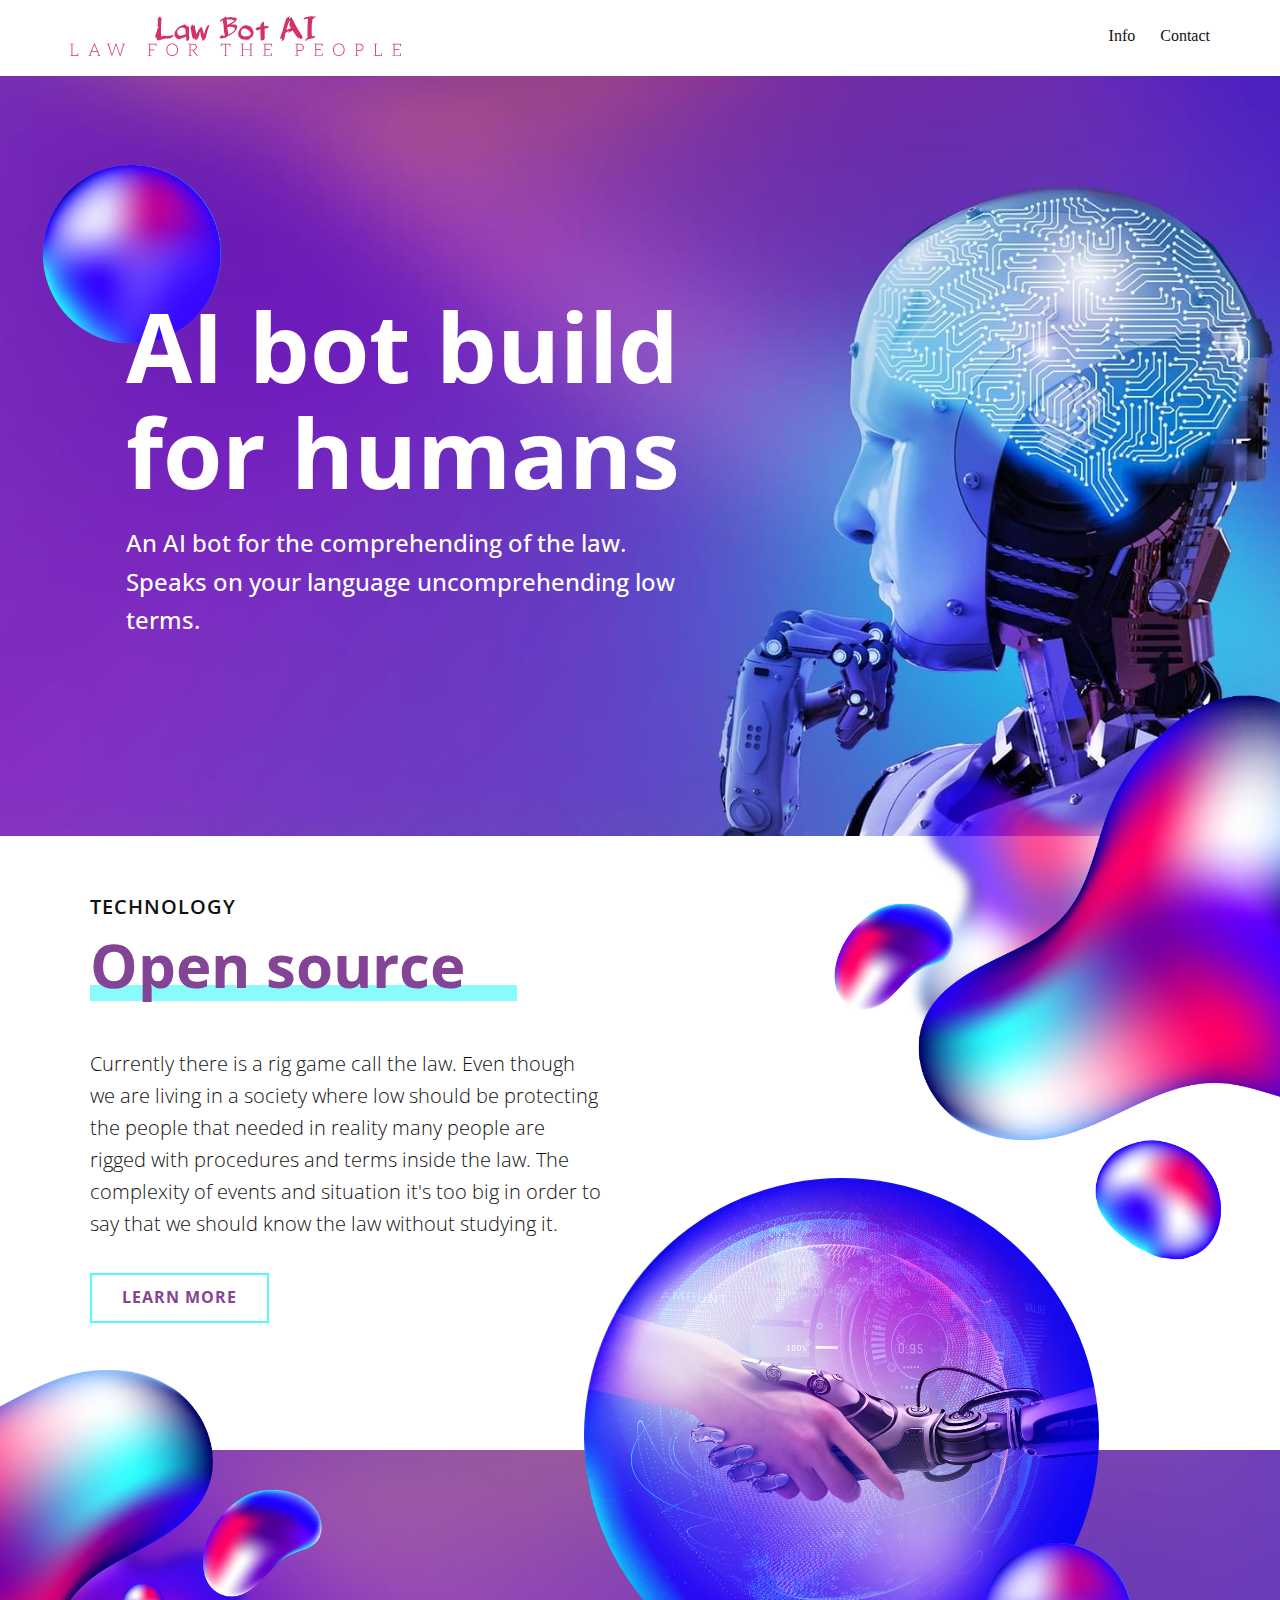
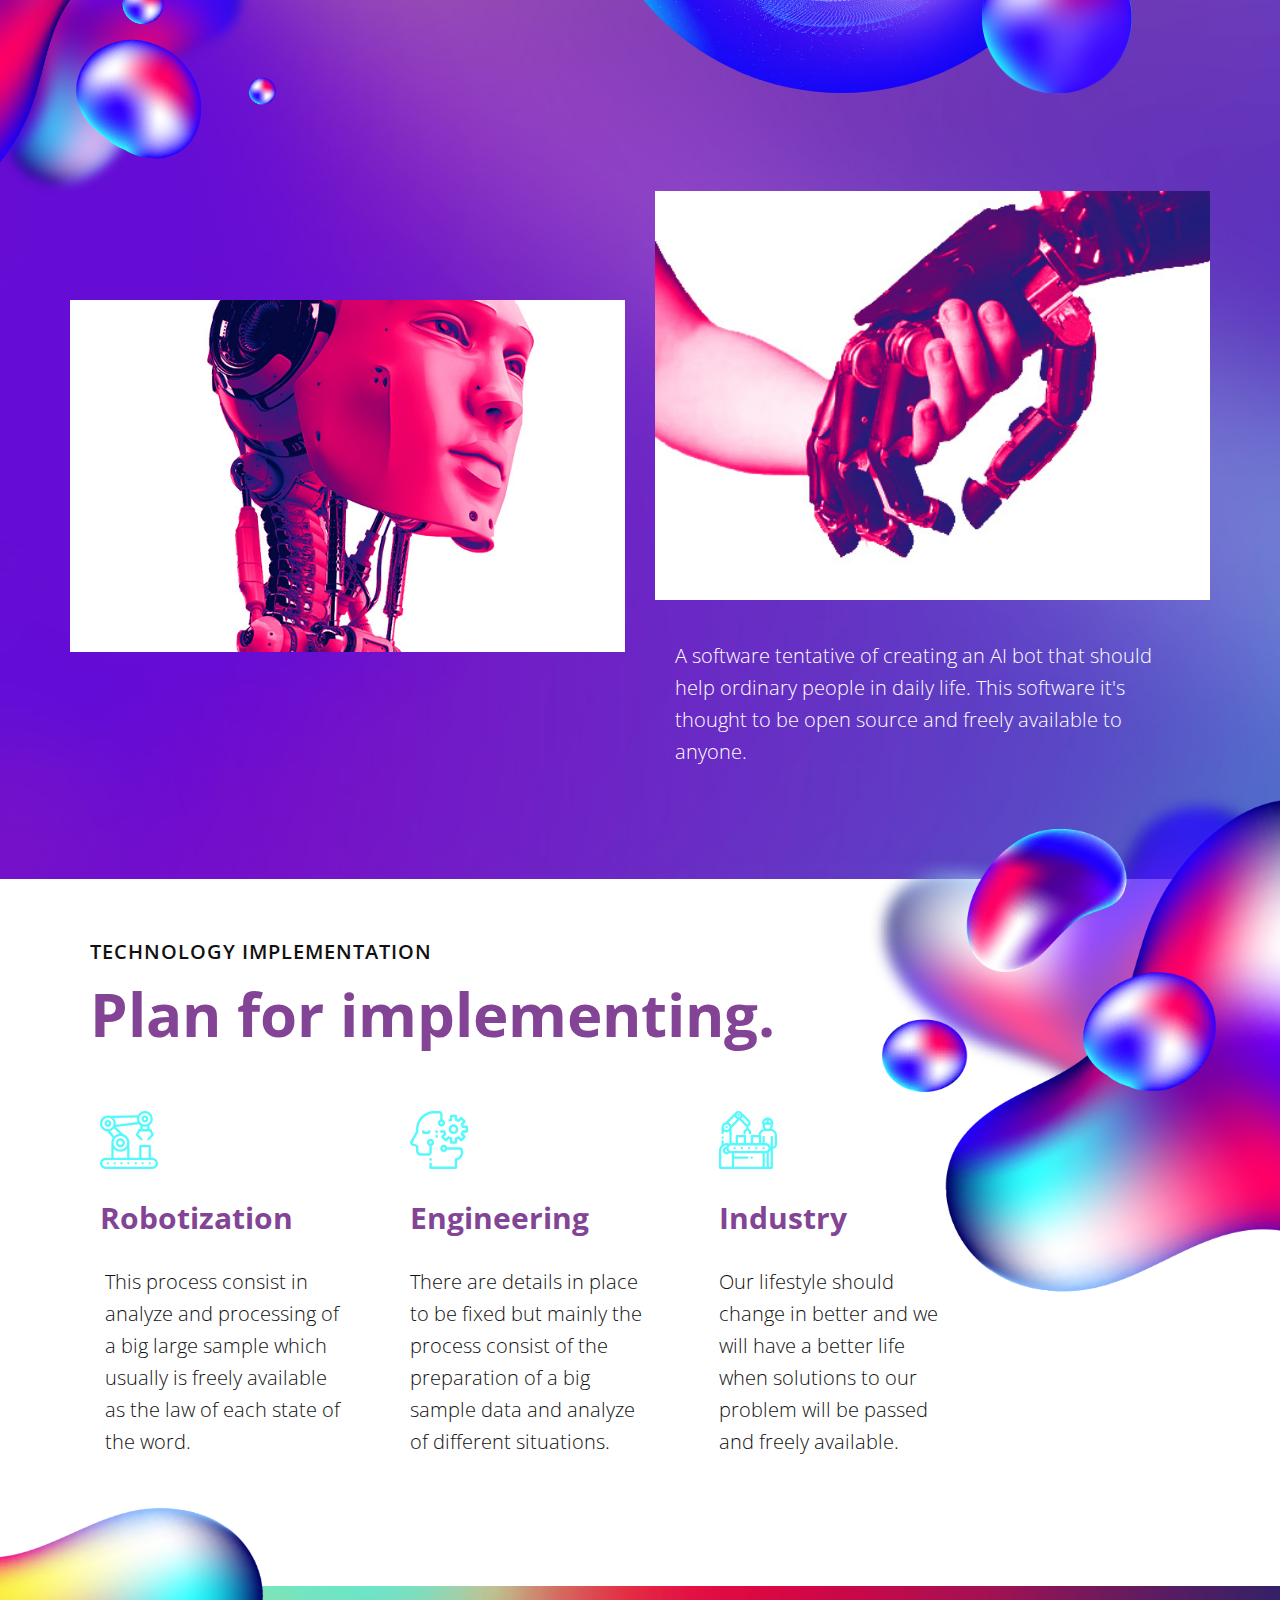
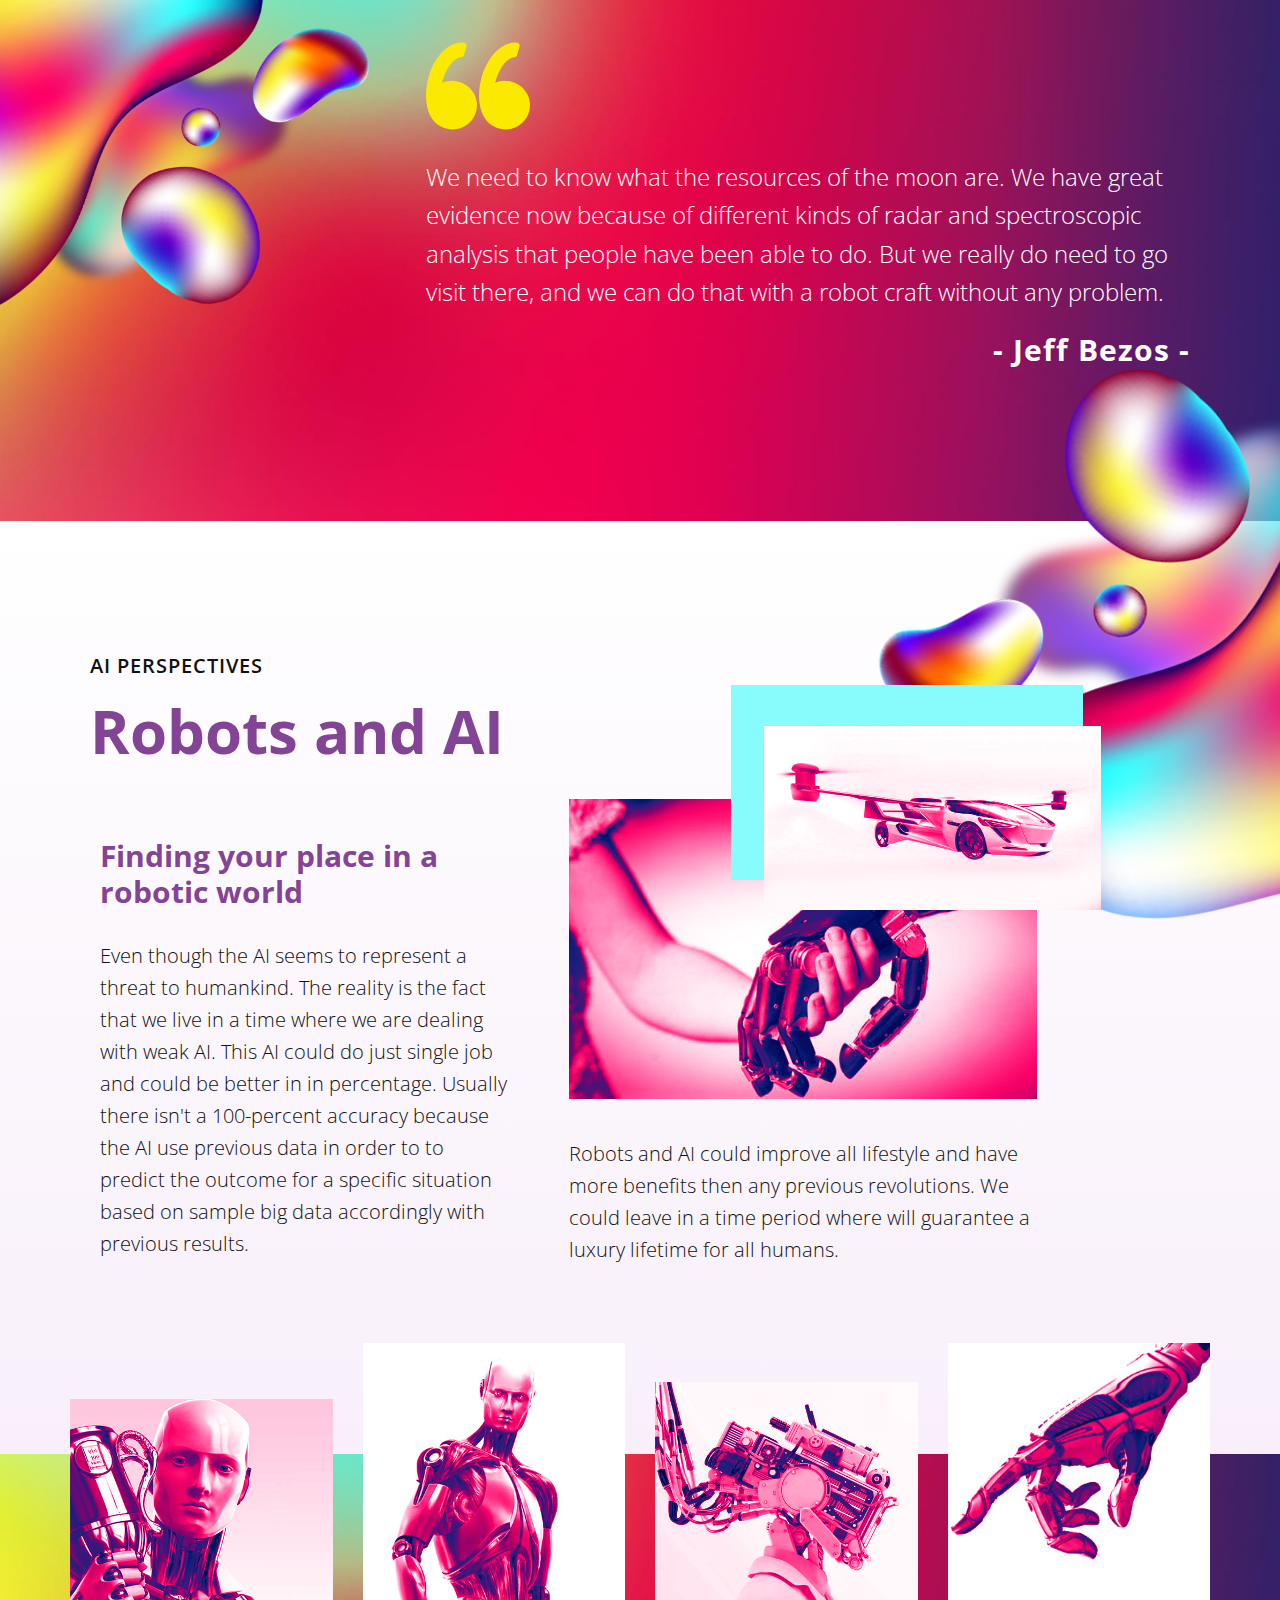
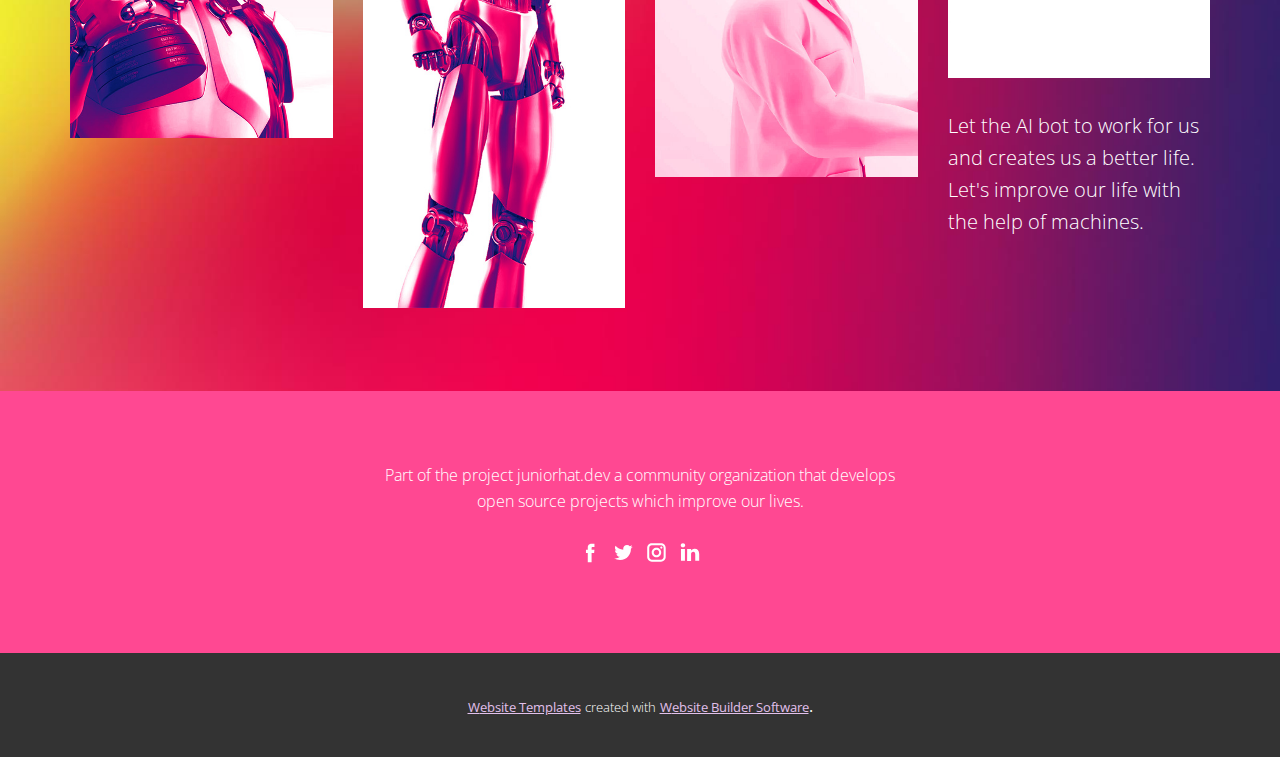
<file: index.html>
<!DOCTYPE html>
<html style="font-size: 16px;">
  <head>
    <meta name="viewport" content="width=device-width, initial-scale=1.0">
    <meta charset="utf-8">
    <meta name="keywords" content="Humans for the Future">
    <meta name="description" content="">
    <meta name="page_type" content="np-template-header-footer-from-plugin">
    <title>Info</title>
    <link rel="stylesheet" href="nicepage.css" media="screen">
<link rel="stylesheet" href="Info.css" media="screen">
    <script class="u-script" type="text/javascript" src="jquery-1.9.1.min.js" defer=""></script>
    <script class="u-script" type="text/javascript" src="nicepage.js" defer=""></script>
    <meta name="generator" content="Nicepage 4.3.0, nicepage.com">
    <link id="u-theme-google-font" rel="stylesheet" href="https://fonts.googleapis.com/css?family=Open+Sans:300,300i,400,400i,600,600i,700,700i,800,800i">
    
    
    
    
    
    
    
    
    <script type="application/ld+json">{
		"@context": "http://schema.org",
		"@type": "Organization",
		"name": "",
		"logo": "images/default-monochrome.svg",
		"sameAs": []
}</script>
    <meta name="theme-color" content="#834496">
    <meta property="og:title" content="Info">
    <meta property="og:type" content="website">
  </head>
  <body data-home-page="https://website1261467.nicepage.io/Info.html?version=e6d0347c-8e54-4a90-a937-35617b49cfb0" data-home-page-title="Info" class="u-body"><header class="u-clearfix u-header u-header" id="sec-edd5"><div class="u-clearfix u-sheet u-sheet-1">
        <a href="#" class="u-image u-logo u-image-1" src="" data-image-width="300" data-image-height="36">
          <img src="images/default-monochrome.svg" class="u-logo-image u-logo-image-1">
        </a>
        <nav class="u-align-left u-menu u-menu-dropdown u-nav-spacing-25 u-offcanvas u-menu-1">
          <div class="menu-collapse">
            <a class="u-button-style u-nav-link" href="#" style="padding: 4px 0px; font-size: calc(1em + 8px);">
              <svg class="u-svg-link" preserveAspectRatio="xMidYMin slice" viewBox="0 0 302 302" style="undefined"><use xlink:href="#svg-7b92"></use></svg>
              <svg xmlns="http://www.w3.org/2000/svg" xmlns:xlink="http://www.w3.org/1999/xlink" version="1.1" id="svg-7b92" x="0px" y="0px" viewBox="0 0 302 302" style="enable-background:new 0 0 302 302;" xml:space="preserve" class="u-svg-content"><g><rect y="36" width="302" height="30"></rect><rect y="236" width="302" height="30"></rect><rect y="136" width="302" height="30"></rect>
</g><g></g><g></g><g></g><g></g><g></g><g></g><g></g><g></g><g></g><g></g><g></g><g></g><g></g><g></g><g></g></svg>
            </a>
          </div>
          <div class="u-custom-menu u-nav-container">
            <ul class="u-nav u-spacing-25 u-unstyled"><li class="u-nav-item"><a class="u-button-style u-nav-link" href="Info.html" style="padding: 8px 0px;">Info</a>
</li><li class="u-nav-item"><a class="u-button-style u-nav-link" href="Info.html#sec-a96b" data-page-id="1261468" style="padding: 8px 0px;">Contact</a>
</li></ul>
          </div>
          <div class="u-custom-menu u-nav-container-collapse">
            <div class="u-align-center u-black u-container-style u-inner-container-layout u-opacity u-opacity-95 u-sidenav">
              <div class="u-inner-container-layout u-sidenav-overflow">
                <div class="u-menu-close"></div>
                <ul class="u-align-center u-nav u-popupmenu-items u-unstyled u-nav-2"><li class="u-nav-item"><a class="u-button-style u-nav-link" href="Info.html" style="padding: 8px 0px;">Info</a>
</li><li class="u-nav-item"><a class="u-button-style u-nav-link" href="Info.html#sec-a96b" data-page-id="1261468" style="padding: 8px 0px;">Contact</a>
</li></ul>
              </div>
            </div>
            <div class="u-black u-menu-overlay u-opacity u-opacity-70"></div>
          </div>
        </nav>
      </div></header> 
    <section class="u-clearfix u-image u-section-1" id="sec-bceb">
      <div class="u-clearfix u-sheet u-sheet-1">
        <img src="images/circlegradient2.png" alt="" class="u-image u-image-default u-image-1">
        <div class="u-container-style u-group u-group-1">
          <div class="u-container-layout u-valign-middle-md u-container-layout-1">
            <h1 class="u-text u-text-body-alt-color u-title u-text-1"> AI bot build for humans</h1>
            <p class="u-large-text u-text u-text-body-alt-color u-text-variant u-text-2"> An AI bot for the comprehending of the law. Speaks on your language uncomprehending low terms.</p>
          </div>
        </div>
      </div>
    </section>
    <section class="u-clearfix u-section-2" id="sec-e50a">
      <img src="images/bubbles2.png" alt="" class="u-image u-image-default u-image-1">
      <div class="u-container-style u-expanded-width-xs u-group u-group-1">
        <div class="u-container-layout u-container-layout-1">
          <h5 class="u-text u-text-1">Technology</h5>
          <div class="u-border-16 u-border-palette-2-light-1 u-line u-line-horizontal u-line-1"></div>
          <h2 class="u-text u-text-palette-1-base u-text-2">Open source</h2>
          <p class="u-text u-text-3"> Currently there is a rig game call the law. Even though we are living in a society where low should be protecting the people that needed in reality many people are rigged with procedures and terms inside the law. The complexity of events and situation it's too big in order to say that we should know the law without studying it.</p>
          <a href="Info.html#carousel_b746" data-page-id="1261468" class="u-btn u-button-style u-text-palette-1-base u-btn-1">learn more</a>
        </div>
      </div>
    </section>
    <section class="u-clearfix u-image u-section-3" id="sec-1848" data-image-width="1980" data-image-height="1038">
      <img src="images/bubbles.png" alt="" class="u-image u-image-default u-image-1" data-image-width="700" data-image-height="813">
      <div alt="" class="u-border-no-bottom u-border-no-left u-border-no-right u-border-no-top u-image u-image-circle u-image-2"></div>
      <img src="images/circlegradient2.png" alt="" class="u-image u-image-contain u-image-default u-image-3" data-image-width="307" data-image-height="307">
      <div class="u-clearfix u-expanded-width-sm u-expanded-width-xs u-gutter-30 u-layout-wrap u-layout-wrap-1">
        <div class="u-layout">
          <div class="u-layout-row">
            <div class="u-container-style u-layout-cell u-left-cell u-size-30 u-layout-cell-1">
              <div class="u-container-layout">
                <img class="u-expanded-width u-image u-image-4" src="images/788.jpg">
              </div>
            </div>
            <div class="u-container-style u-image u-layout-cell u-right-cell u-size-30 u-image-5">
              <div class="u-container-layout"></div>
            </div>
          </div>
        </div>
      </div>
      <div class="u-container-style u-expanded-width-sm u-expanded-width-xs u-group u-group-1">
        <div class="u-container-layout u-container-layout-3">
          <p class="u-text u-text-body-alt-color u-text-1"> A software tentative of creating an AI bot that should help ordinary people in daily life. This software it's thought to be open source and freely available to anyone.</p>
        </div>
      </div>
    </section>
    <section class="u-clearfix u-section-4" id="carousel_b746">
      <img src="images/bubbles4.png" alt="" class="u-image u-image-default u-image-1">
      <div class="u-container-style u-expanded-width-xs u-group u-group-1">
        <div class="u-container-layout u-container-layout-1">
          <h5 class="u-text u-text-1">Technology Implementation</h5>
          <h2 class="u-text u-text-palette-1-base u-text-2">Plan for implementing.</h2>
        </div>
      </div>
      <div class="u-clearfix u-expanded-width-md u-expanded-width-sm u-expanded-width-xs u-gutter-10 u-layout-spacing-vertical u-layout-wrap u-layout-wrap-1">
        <div class="u-layout">
          <div class="u-layout-row">
            <div class="u-align-left u-container-style u-layout-cell u-left-cell u-size-20 u-size-20-md u-layout-cell-1">
              <div class="u-container-layout u-valign-middle-xs u-container-layout-2"><span class="u-align-left u-icon u-text-palette-2-base u-icon-1"><svg class="u-svg-link" preserveAspectRatio="xMidYMin slice" viewBox="0 0 512 512"><use xlink:href="#svg-f8ba"></use></svg><svg xmlns="http://www.w3.org/2000/svg" xmlns:xlink="http://www.w3.org/1999/xlink" version="1.1" id="svg-f8ba" x="0px" y="0px" viewBox="0 0 512 512" style="enable-background:new 0 0 512 512;" xml:space="preserve" class="u-svg-content"><g><g><path d="M438.942,451.898c-5.518,0-9.997,4.479-9.997,9.997s4.479,9.997,9.997,9.997s9.997-4.479,9.997-9.997    S444.46,451.898,438.942,451.898z"></path>
</g>
</g><g><g><path d="M375.962,451.898c-5.518,0-9.997,4.479-9.997,9.997s4.479,9.997,9.997,9.997s9.997-4.479,9.997-9.997    S381.48,451.898,375.962,451.898z"></path>
</g>
</g><g><g><path d="M315.981,451.898c-5.518,0-9.997,4.479-9.997,9.997s4.479,9.997,9.997,9.997s9.997-4.479,9.997-9.997    S321.499,451.898,315.981,451.898z"></path>
</g>
</g><g><g><path d="M250.002,451.898c-5.518,0-9.997,4.479-9.997,9.997s4.479,9.997,9.997,9.997s9.997-4.479,9.997-9.997    S255.52,451.898,250.002,451.898z"></path>
</g>
</g><g><g><path d="M190.021,451.898c-5.518,0-9.997,4.479-9.997,9.997s4.479,9.997,9.997,9.997s9.997-4.479,9.997-9.997    S195.539,451.898,190.021,451.898z"></path>
</g>
</g><g><g><path d="M130.04,451.898c-5.518,0-9.997,4.479-9.997,9.997s4.479,9.997,9.997,9.997s9.997-4.479,9.997-9.997    S135.558,451.898,130.04,451.898z"></path>
</g>
</g><g><g><path d="M70.059,451.898c-5.518,0-9.997,4.479-9.997,9.997s4.479,9.997,9.997,9.997s9.997-4.479,9.997-9.997    S75.577,451.898,70.059,451.898z"></path>
</g>
</g><g><g><path d="M461.935,411.83h-12.996V309.943c0-5.521-4.476-9.997-9.997-9.997h-82.974c-5.521,0-9.997,4.476-9.997,9.997V411.83    h-85.973V279.952c0-17.576-5.593-34.255-16.176-48.233c-9.723-12.843-23.341-22.586-38.547-27.651l-65.612-62.422l204.269-24.848    c3.594,4.004,7.617,7.559,12.035,10.634v32.558h-9.997c-3.787,0-7.248,2.139-8.941,5.526l-19.994,39.987    c-1.924,3.849-1.17,8.497,1.872,11.539l39.987,39.987c3.904,3.904,10.234,3.904,14.139,0c3.904-3.904,3.904-10.234,0-14.139    l-34.893-34.892l14.009-28.016h87.612l14.009,28.016l-34.893,34.892c-3.904,3.904-3.904,10.234,0,14.139    c1.952,1.952,4.511,2.928,7.069,2.928c2.558,0,5.117-0.976,7.069-2.928l39.987-39.987c3.042-3.043,3.797-7.691,1.872-11.539    l-19.994-39.987c-1.693-3.387-5.155-5.526-8.941-5.526h-9.997v-32.554c18.63-13.008,29.99-34.497,29.99-57.418    c0-38.586-31.392-69.978-69.978-69.978c-25.977,0-49.492,14.25-61.618,36.801L90.729,42.03c-0.877,0.019-1.719,0.161-2.524,0.39    c-5.905-1.579-11.988-2.392-18.146-2.392c-38.586,0-69.978,31.392-69.978,69.978c0,37.28,29.305,67.839,66.088,69.864    l45.451,58.657c-7.583,12.456-11.57,26.627-11.57,41.425v131.877H50.065c-13.368,0-25.939,5.209-35.397,14.668    C5.209,435.956,0,448.526,0,461.895c0,27.606,22.459,50.065,50.065,50.065h411.87c13.368,0,25.939-5.209,35.397-14.668    c9.459-9.458,14.668-22.029,14.668-35.397C512,434.289,489.541,411.83,461.935,411.83z M415.949,159.99h-39.987v-22.91    c6.457,1.921,13.194,2.916,19.994,2.916c6.8,0,13.537-0.995,19.994-2.916V159.99z M349.882,50.598    c0-0.001,0.001-0.002,0.001-0.003c7.839-18.565,25.923-30.56,46.072-30.56c27.561,0,49.984,22.423,49.984,49.984    c0,17.79-9.579,34.382-25.001,43.301c-7.555,4.373-16.194,6.683-24.983,6.683c-8.789,0-17.429-2.311-24.985-6.684    c-5.817-3.365-10.82-7.784-14.874-13.143c-6.623-8.732-10.124-19.161-10.124-30.157C345.973,63.271,347.288,56.737,349.882,50.598    z M365.965,319.94h62.98v91.971h-62.98V319.94z M197.158,222.46c0.006,0.002,0.013,0.004,0.02,0.006    c25.216,7.501,42.827,31.14,42.827,57.487c0,33.074-26.907,59.981-59.981,59.981s-59.981-26.908-59.981-59.981    c0-13.049,4.117-25.449,11.907-35.864c11.45-15.327,28.973-24.117,48.074-24.117C185.884,219.971,191.648,220.808,197.158,222.46z     M240.005,332.767v79.144H120.043v-79.144c14.666,16.636,36.112,27.16,59.981,27.16S225.339,349.402,240.005,332.767z     M327.201,56.991c-0.803,4.264-1.223,8.612-1.223,13.027c0,9.831,2.009,19.336,5.87,28.109l-192.779,23.451    c0.632-3.798,0.968-7.659,0.968-11.572c0-18.577-7.315-35.853-19.619-48.611L327.201,56.991z M68.035,159.938    c-26.626-1.066-47.961-23.05-47.961-49.932c0-27.561,22.423-49.984,49.984-49.984c5.483,0,10.882,0.883,16.046,2.624    c20.3,6.876,33.938,25.908,33.938,47.36c0,6.748-1.316,13.282-3.913,19.426c-0.683,1.617-1.479,3.251-2.354,4.834    c-8.258,14.844-23.587,24.476-40.49,25.594C71.573,159.424,69.761,159.441,68.035,159.938z M89.422,177.238    c13.526-3.916,25.662-11.866,34.681-22.8l48.266,45.919c-17.976,1.753-34.932,9.62-47.902,22.108L89.422,177.238z M483.079,483.04    c-5.651,5.651-13.161,8.764-21.144,8.764H50.065c-16.493,0-29.909-13.417-29.909-29.91c0-7.983,3.113-15.493,8.765-21.145    c5.651-5.651,13.161-8.764,21.144-8.764h59.981c0.414,0,0.82-0.032,1.221-0.081h137.515c0.401,0.049,0.807,0.081,1.221,0.081    h105.966c0.414,0,0.82-0.032,1.221-0.081h80.534c0.401,0.049,0.807,0.081,1.221,0.081h22.993c16.492,0,29.909,13.417,29.909,29.91    C491.844,469.878,488.731,477.388,483.079,483.04z"></path>
</g>
</g><g><g><path d="M395.956,40.028c-16.537,0-29.991,13.454-29.991,29.991c0,16.537,13.454,29.99,29.991,29.99    c16.537,0,29.99-13.454,29.99-29.99C425.946,53.482,412.492,40.028,395.956,40.028z M395.956,80.016    c-5.512,0-9.997-4.485-9.997-9.997s4.485-9.997,9.997-9.997s9.997,4.485,9.997,9.997S401.468,80.016,395.956,80.016z"></path>
</g>
</g><g><g><path d="M70.059,80.016c-16.537,0-29.991,13.454-29.991,29.991c0,16.537,13.454,29.99,29.991,29.99s29.991-13.454,29.991-29.99    C100.049,93.469,86.596,80.016,70.059,80.016z M70.059,120.003c-5.512,0-9.997-4.485-9.997-9.997c0-5.512,4.485-9.997,9.997-9.997    s9.997,4.485,9.997,9.997C80.056,115.518,75.571,120.003,70.059,120.003z"></path>
</g>
</g><g><g><path d="M180.024,239.965c-22.049,0-39.987,17.937-39.987,39.987c0,22.049,17.938,39.987,39.987,39.987    s39.987-17.938,39.987-39.987C220.011,257.903,202.073,239.965,180.024,239.965z M180.024,299.946    c-11.025,0-19.994-8.969-19.994-19.994c0-11.024,8.969-19.994,19.994-19.994c11.024,0,19.994,8.969,19.994,19.994    C200.018,290.977,191.049,299.946,180.024,299.946z"></path>
</g>
</g><g></g><g></g><g></g><g></g><g></g><g></g><g></g><g></g><g></g><g></g><g></g><g></g><g></g><g></g><g></g></svg></span>
                <h3 class="u-text u-text-palette-1-base u-text-3">Robotization</h3>
                <p class="u-text u-text-4"> This process consist in analyze and processing of a big large sample which usually is freely available as the law of each state of the word. </p>
              </div>
            </div>
            <div class="u-align-left u-container-style u-layout-cell u-size-20 u-size-20-md u-layout-cell-2">
              <div class="u-container-layout u-valign-middle-xs u-container-layout-3"><span class="u-align-left u-icon u-text-palette-2-base u-icon-2"><svg class="u-svg-link" preserveAspectRatio="xMidYMin slice" viewBox="0 0 512.014 512.014"><use xlink:href="#svg-d6dd"></use></svg><svg xmlns="http://www.w3.org/2000/svg" xmlns:xlink="http://www.w3.org/1999/xlink" version="1.1" id="svg-d6dd" x="0px" y="0px" viewBox="0 0 512.014 512.014" style="enable-background:new 0 0 512.014 512.014;" xml:space="preserve" class="u-svg-content"><g><g><path d="M256.013,0.014h-42.667c-88.324,0.1-159.9,71.676-160,160v17.931L1.336,272.195c-0.866,1.579-1.321,3.351-1.323,5.152    c-0.018,0.606-0.018,1.213,0,1.819c0.502,17.171,14.829,30.684,32,30.181c7.758,0.431,15.2,3.218,21.333,7.989v34.677    c-0.024,0.815-0.024,1.631,0,2.447c0.676,22.888,19.778,40.896,42.667,40.22h64c0.606,0.018,1.213,0.018,1.819,0    c17.171-0.502,30.684-14.829,30.181-32v-64H170.68v64c0.062,0.634,0.062,1.273,0,1.907c-0.527,5.365-5.302,9.286-10.667,8.76h-64    c-0.851,0.054-1.705,0.054-2.556,0c-11.076-0.706-19.483-10.257-18.777-21.333v-39.765c0.001-3.055-1.308-5.964-3.595-7.989    c-10.698-9.857-24.539-15.612-39.072-16.245c-0.047,0.006-0.095,0.011-0.142,0.016c-5.143,0.545-9.755-3.182-10.301-8.326    l51.787-93.867c0.866-1.579,1.321-3.351,1.323-5.152v-20.672C74.768,83.467,136.8,21.435,213.347,21.347h42.539    c0.649-0.069,1.304-0.073,1.954-0.012c5.39,0.507,9.348,5.288,8.841,10.678v53.333h21.333V32.014c0.018-0.606,0.018-1.213,0-1.819    C287.511,13.024,273.184-0.489,256.013,0.014z"></path>
</g>
</g><g><g><path d="M437.347,320.014H320.013v21.333h117.333c0.634-0.062,1.273-0.062,1.907,0c5.365,0.527,9.287,5.302,8.76,10.667v20.16    c-1.536,6.368-11.819,43.84-42.667,43.84c-5.891,0-10.667,4.776-10.667,10.667v64H192.013v-32H170.68v42.667    c0,5.891,4.776,10.667,10.667,10.667h224v0c5.891,0,10.667-4.776,10.667-10.667v-64.939c33.344-6.304,49.237-41.483,53.12-60.928    c0.143-0.702,0.214-1.417,0.213-2.133v-21.333c0.018-0.606,0.018-1.213,0-1.819C468.845,333.024,454.518,319.511,437.347,320.014z    "></path>
</g>
</g><g><g><path d="M501.347,128.014h-26.891c-1.129-3.169-2.421-6.277-3.872-9.312l19.029-19.029c4.164-4.165,4.164-10.917,0-15.083    l-30.176-30.176c-4.165-4.164-10.917-4.164-15.083,0l-19.029,19.029c-3.036-1.445-6.144-2.733-9.312-3.861V42.68    c0-5.891-4.776-10.667-10.667-10.667H362.68c-5.891,0-10.667,4.776-10.667,10.667v26.901c-5.808,2.051-11.402,4.662-16.704,7.797    l10.837,18.368c5.998-3.531,12.461-6.206,19.2-7.947c4.709-1.216,7.999-5.462,8-10.325V53.347h21.333v24.128    c-0.006,4.861,3.275,9.111,7.979,10.336c6.739,1.741,13.202,4.416,19.2,7.947c4.192,2.477,9.529,1.801,12.971-1.643l17.067-17.067    l15.093,15.061l-17.067,17.067c-3.447,3.439-4.127,8.777-1.653,12.971c3.538,5.997,6.22,12.46,7.968,19.2    c1.215,4.705,5.456,7.994,10.315,8h24.128v21.323h-24.107c-4.859,0.006-9.1,3.295-10.315,8c-1.748,6.74-4.43,13.203-7.968,19.2    c-2.474,4.194-1.794,9.531,1.653,12.971l17.067,17.067l-15.083,15.083l-17.067-17.067c-3.442-3.444-8.779-4.12-12.971-1.643    c-5.998,3.531-12.461,6.206-19.2,7.947c-4.709,1.216-7.999,5.462-8,10.325v24.128h-21.333v-24.117    c-0.001-4.863-3.291-9.11-8-10.325c-6.739-1.741-13.202-4.416-19.2-7.947c-4.192-2.477-9.529-1.801-12.971,1.643L316.12,243    l-15.083-15.083l17.067-17.067c3.447-3.439,4.128-8.777,1.653-12.971c-3.538-5.997-6.22-12.46-7.968-19.2    c-1.215-4.705-5.456-7.994-10.315-8H266.68v21.333h26.901c1.125,3.169,2.414,6.277,3.861,9.312l-19.029,19.029    c-4.164,4.165-4.164,10.917,0,15.083l30.176,30.176c4.165,4.164,10.917,4.164,15.083,0l19.029-19.029    c3.036,1.445,6.144,2.733,9.312,3.861v26.901c0,5.891,4.776,10.667,10.667,10.667h42.667l0,0c5.891,0,10.667-4.776,10.667-10.667    v-26.891c3.168-1.128,6.276-2.417,9.312-3.861l19.029,19.019c4.165,4.164,10.917,4.164,15.083,0l30.176-30.176    c4.164-4.165,4.164-10.917,0-15.083l-19.04-19.029c1.451-3.035,2.743-6.143,3.872-9.312h26.901    c5.891,0,10.667-4.776,10.667-10.667V138.68C512.013,132.789,507.238,128.014,501.347,128.014z"></path>
</g>
</g><g><g><path d="M384.013,117.347c-23.564,0-42.667,19.103-42.667,42.667s19.102,42.667,42.667,42.667    c23.564,0,42.667-19.103,42.667-42.667S407.578,117.347,384.013,117.347z M384.013,181.347c-11.782,0-21.333-9.551-21.333-21.333    c0-11.782,9.551-21.333,21.333-21.333c11.782,0,21.333,9.551,21.333,21.333C405.347,171.796,395.796,181.347,384.013,181.347z"></path>
</g>
</g><g><g><path d="M160.013,170.68v10.667h-32V170.68H106.68v10.667c-0.006,0.295-0.006,0.589,0,0.884    c0.244,11.538,9.795,20.693,21.333,20.449h32c0.295,0.006,0.589,0.006,0.884,0c11.538-0.244,20.693-9.795,20.449-21.333V170.68    H160.013z"></path>
</g>
</g><g><g><path d="M298.68,298.68c-17.673,0-32,14.327-32,32c0,17.673,14.327,32,32,32c17.673,0,32-14.327,32-32    C330.68,313.007,316.353,298.68,298.68,298.68z M298.68,341.347c-5.891,0-10.667-4.776-10.667-10.667    c0-5.891,4.776-10.667,10.667-10.667c5.891,0,10.667,4.776,10.667,10.667C309.347,336.571,304.571,341.347,298.68,341.347z"></path>
</g>
</g><g><g><path d="M181.347,245.347c-17.673,0-32,14.327-32,32c0,17.673,14.327,32,32,32c17.673,0,32-14.327,32-32    C213.347,259.674,199.02,245.347,181.347,245.347z M181.347,288.014c-5.891,0-10.667-4.776-10.667-10.667    c0-5.891,4.776-10.667,10.667-10.667c5.891,0,10.667,4.776,10.667,10.667C192.013,283.238,187.238,288.014,181.347,288.014z"></path>
</g>
</g><g><g><path d="M277.347,74.68c-17.673,0-32,14.327-32,32c0,17.673,14.327,32,32,32c17.673,0,32-14.327,32-32    C309.347,89.007,295.02,74.68,277.347,74.68z M277.347,117.347c-5.891,0-10.667-4.776-10.667-10.667s4.776-10.667,10.667-10.667    c5.891,0,10.667,4.776,10.667,10.667S283.238,117.347,277.347,117.347z"></path>
</g>
</g><g><g><rect x="224.013" y="170.68" width="21.333" height="21.333"></rect>
</g>
</g><g><g><rect x="224.013" y="213.347" width="21.333" height="21.333"></rect>
</g>
</g><g><g><rect x="170.68" y="416.014" width="21.333" height="21.333"></rect>
</g>
</g><g></g><g></g><g></g><g></g><g></g><g></g><g></g><g></g><g></g><g></g><g></g><g></g><g></g><g></g><g></g></svg></span>
                <h3 class="u-text u-text-palette-1-base u-text-5">Engineering</h3>
                <p class="u-text u-text-6"> There are details in place to be fixed but mainly the process consist of the preparation of a big sample data and analyze of different situations.</p>
              </div>
            </div>
            <div class="u-align-left u-container-style u-layout-cell u-right-cell u-size-20 u-size-20-md u-layout-cell-3">
              <div class="u-container-layout u-valign-middle-xs u-container-layout-4"><span class="u-align-left u-icon u-text-palette-2-base u-icon-3"><svg class="u-svg-link" preserveAspectRatio="xMidYMin slice" viewBox="0 0 512 512"><use xlink:href="#svg-84d2"></use></svg><svg xmlns="http://www.w3.org/2000/svg" viewBox="0 0 512 512" id="svg-84d2" class="u-svg-content"><path d="m466.070312 158.75c4.988282-7.136719 7.929688-15.808594 7.929688-25.15625v-13.039062c3.832031-1.402344 6.574219-5.070313 6.574219-9.386719v-3.097657c0-27.886718-22.6875-50.574218-50.574219-50.574218s-50.574219 22.6875-50.574219 50.574218v3.097657c0 4.316406 2.742188 7.984375 6.574219 9.386719v13.039062c0 9.347656 2.9375 18.019531 7.929688 25.15625-25.0625 5.132812-44.222657 26.628906-45.8125 52.796875h-58.117188c-5.523438 0-10 4.476563-10 10v62h-40.566406v-62c0-5.523437-4.480469-10-10-10h-72c-5.523438 0-10 4.476563-10 10v62h-36v-133.421875l69.703125-69.703125 46.523437 46.519531c3.707032 3.710938 8.136719 6.273438 12.839844 7.695313v16.886719l-20.902344 20.902343c-1.875 1.875-2.929687 4.417969-2.929687 7.070313v18.46875c0 5.519531 4.480469 10 10 10 5.523437 0 10-4.480469 10-10v-14.324219l13.832031-13.832031 13.832031 13.832031v12.824219c0 5.523437 4.480469 10 10 10 5.523438 0 10-4.476563 10-10v-16.96875c0-2.652344-1.054687-5.195313-2.929687-7.070313l-20.902344-20.902343v-17.59375c3.9375-1.5 7.628906-3.824219 10.796875-6.988282 5.828125-5.828125 9.039063-13.578125 9.039063-21.820312 0-8.242188-3.210938-15.988282-9.039063-21.816406l-72.574219-72.578126c-.019531-.015624-.039062-.03125-.054687-.046874-14.355469-14.265626-37.640625-14.238282-51.964844.078124l-88.542969 88.542969c-20.5625 4.011719-36.136718 22.152344-36.136718 43.875v51.789063c0 5.519531 4.480468 10 10 10 5.523437 0 10-4.480469 10-10v-14.558594c7.082031 4.71875 15.578124 7.472656 24.703124 7.472656 9.128907 0 17.625-2.753906 24.707032-7.472656v106.714844c-.472656.199218-.933594.414062-1.398438.628906-7.449218-2.777344-15.277344-4.203125-23.308594-4.203125-8.726562 0-17.058593 1.699219-24.703124 4.757813v-19.34375c0-5.519532-4.476563-10-10-10-5.523438 0-10 4.480468-10 10v31.816406c-13.515626 12.222656-22.023438 29.882812-22.023438 49.496094v151.691406c0 5.519531 4.476562 10 10 10h456c5.519531 0 10-4.480469 10-10v-166.808594c20.078125-1.363281 36-18.125 36-38.546875v-81.546875c0-27.738281-19.75-50.953125-45.929688-56.3125zm-36.609374-1.167969c-12.984376-.289062-23.460938-10.933593-23.460938-23.988281v-12.425781h48v12.425781c0 13.054688-10.476562 23.699219-23.460938 23.988281zm30.328124-56.414062h-19.789062v-21.988281c9.835938 3.417968 17.410156 11.71875 19.789062 21.988281zm-39.789062-21.988281v21.988281h-19.789062c2.378906-10.269531 9.953124-18.570313 19.789062-21.988281zm-7 224.367187c13.785156 0 25 11.214844 25 25s-11.214844 25-25 25h-304c-13.785156 0-25-11.214844-25-25s11.214844-25 25-25zm-9 70h9c2.382812 0 4.71875-.191406 7-.546875v118.964844h-16zm-339.46875-38.097656c1.421875 9.21875 5.664062 17.515625 11.800781 23.996093-2.554687 2.414063-5.964843 3.8125-9.605469 3.8125-7.71875 0-14-6.277343-14-14 0-6.96875 5.125-12.75 11.804688-13.808593zm235.46875-103.902344h52v52h-52zm-132.566406 0h52v52h-52zm-20.585938-168.914063c4.210938 4.207032 9.261719 7.261719 14.777344 9.015626l-53.84375 53.84375c-4.601562-10.636719-13.210938-19.144532-23.921875-23.605469l54.007813-54.003907c1.71875 5.394532 4.707031 10.472657 8.980468 14.75zm113.488282 42.488282c0 2.898437-1.132813 5.625-3.183594 7.675781-4.230469 4.234375-11.121094 4.234375-15.351563 0l-46.523437-46.519531 3.476562-3.472656c4.199219-4.203126 7.25-9.246094 9.015625-14.746094l49.382813 49.386718c2.050781 2.050782 3.183594 4.777344 3.183594 7.675782zm-75.726563-80.21875c3.175781 3.171875 4.921875 7.390625 4.921875 11.878906 0 4.089844-1.464844 7.945312-4.121094 11-.269531.21875-.535156.453125-.789062.707031-6.515625 6.515625-17.117188 6.515625-23.632813 0-6.511719-6.515625-6.511719-17.113281 0-23.628906.152344-.152344.289063-.3125.429688-.472656 6.585937-6.011719 16.824219-5.855469 23.191406.515625zm-117.882813 142.976562c-13.621093 0-24.703124-11.082031-24.703124-24.703125 0-13.625 11.082031-24.707031 24.703124-24.707031 13.625 0 24.707032 11.082031 24.707032 24.707031 0 13.621094-11.082032 24.703125-24.707032 24.703125zm-46.726562 182.394532c0-25.765626 20.960938-46.726563 46.726562-46.726563 1.589844 0 3.164063.082031 4.722657.238281-2.328125 3.519532-4.179688 7.378906-5.449219 11.492188-18.414062.390625-33.273438 15.476562-33.273438 33.980468 0 18.75 15.253907 34 34 34 10.414063 0 20.046876-4.703124 26.425782-12.601562 4.933594 1.863281 10.273437 2.890625 15.847656 2.890625h4.457031v118.414063h-93.457031zm364 141.691406h-250.542969v-70.417969h117.042969c5.523438 0 10-4.480469 10-10 0-5.523437-4.476562-10-10-10h-117.042969v-28h250.542969zm56 0v-127.441406c7.488281-5.636719 13.167969-13.546876 16-22.699219v150.140625zm52-195.355469c0 9.382813-6.972656 17.148437-16 18.441406v-85.023437c0-5.523438-4.476562-10-10-10s-10 4.476562-10 10v62.082031.019531 23.140625c-5.679688-18.351562-22.808594-31.722656-43-31.722656h-9v-53.519531c0-5.523438-4.476562-10-10-10s-10 4.476562-10 10v53.519531h-12v-62c0-3.25-1.558594-6.132813-3.960938-7.957031.777344-19.988282 17.269532-36.007813 37.445313-36.007813h23.976563c.179687 0 .359374.011719.539062.011719.183594 0 .359375-.007812.539062-.011719h23.980469c20.667969 0 37.480469 16.8125 37.480469 37.480469zm0 0"></path><path d="m32.019531 244.964844c2.628907 0 5.210938-1.070313 7.070313-2.933594 1.871094-1.859375 2.929687-4.4375 2.929687-7.066406 0-2.632813-1.058593-5.210938-2.929687-7.070313-1.859375-1.863281-4.429688-2.929687-7.070313-2.929687-2.628906 0-5.210937 1.066406-7.070312 2.929687-1.859375 1.859375-2.929688 4.4375-2.929688 7.070313 0 2.628906 1.070313 5.207031 2.929688 7.066406 1.859375 1.863281 4.441406 2.933594 7.070312 2.933594zm0 0"></path><path d="m66.730469 133.171875c-2.640625 0-5.210938 1.070313-7.070313 2.929687-1.859375 1.863282-2.929687 4.441407-2.929687 7.070313 0 2.640625 1.070312 5.210937 2.929687 7.070313 1.859375 1.859374 4.429688 2.929687 7.070313 2.929687 2.628906 0 5.207031-1.070313 7.070312-2.929687 1.859375-1.859376 2.929688-4.4375 2.929688-7.070313 0-2.628906-1.070313-5.207031-2.929688-7.070313-1.863281-1.859374-4.441406-2.929687-7.070312-2.929687zm0 0"></path><path d="m165.730469 43.742188c1.867187 1.859374 4.4375 2.929687 7.070312 2.929687 2.636719 0 5.207031-1.070313 7.078125-2.929687 1.859375-1.859376 2.929688-4.4375 2.929688-7.070313 0-2.628906-1.070313-5.207031-2.929688-7.070313-1.871094-1.855468-4.441406-2.929687-7.078125-2.929687-2.632812 0-5.203125 1.070313-7.070312 2.929687-1.859375 1.863282-2.921875 4.441407-2.921875 7.070313 0 2.632813 1.0625 5.210937 2.921875 7.070313zm0 0"></path><path d="m202 318.542969c-2.628906 0-5.210938 1.070312-7.070312 2.929687-1.859376 1.863282-2.929688 4.441406-2.929688 7.070313 0 2.628906 1.070312 5.210937 2.929688 7.070312 1.859374 1.867188 4.441406 2.929688 7.070312 2.929688s5.210938-1.0625 7.070312-2.929688c1.859376-1.859375 2.929688-4.441406 2.929688-7.070312 0-2.628907-1.070312-5.210938-2.929688-7.070313-1.859374-1.859375-4.441406-2.929687-7.070312-2.929687zm0 0"></path><path d="m138 318.542969c-2.628906 0-5.210938 1.070312-7.070312 2.929687-1.859376 1.863282-2.929688 4.441406-2.929688 7.070313 0 2.640625 1.070312 5.210937 2.929688 7.070312 1.859374 1.859375 4.429687 2.929688 7.070312 2.929688 2.628906 0 5.210938-1.070313 7.070312-2.929688 1.859376-1.859375 2.929688-4.429687 2.929688-7.070312 0-2.628907-1.070312-5.210938-2.929688-7.070313-1.859374-1.859375-4.441406-2.929687-7.070312-2.929687zm0 0"></path><path d="m394 338.542969c2.628906 0 5.210938-1.0625 7.070312-2.929688 1.859376-1.859375 2.929688-4.429687 2.929688-7.070312 0-2.628907-1.070312-5.210938-2.929688-7.070313-1.859374-1.859375-4.441406-2.929687-7.070312-2.929687s-5.210938 1.070312-7.070312 2.929687c-1.859376 1.863282-2.929688 4.441406-2.929688 7.070313 0 2.640625 1.070312 5.210937 2.929688 7.070312 1.859374 1.871094 4.441406 2.929688 7.070312 2.929688zm0 0"></path><path d="m266 318.542969c-2.628906 0-5.210938 1.070312-7.070312 2.929687-1.859376 1.863282-2.929688 4.441406-2.929688 7.070313 0 2.628906 1.070312 5.210937 2.929688 7.070312 1.859374 1.867188 4.441406 2.929688 7.070312 2.929688s5.210938-1.0625 7.070312-2.929688c1.859376-1.859375 2.929688-4.429687 2.929688-7.070312 0-2.628907-1.070312-5.210938-2.929688-7.070313-1.859374-1.859375-4.441406-2.929687-7.070312-2.929687zm0 0"></path><path d="m330 318.542969c-2.628906 0-5.210938 1.070312-7.070312 2.929687-1.859376 1.863282-2.929688 4.441406-2.929688 7.070313 0 2.628906 1.070312 5.210937 2.929688 7.070312 1.859374 1.867188 4.441406 2.929688 7.070312 2.929688s5.210938-1.0625 7.070312-2.929688c1.859376-1.859375 2.929688-4.441406 2.929688-7.070312 0-2.628907-1.070312-5.210938-2.929688-7.070313-1.859374-1.859375-4.441406-2.929687-7.070312-2.929687zm0 0"></path><path d="m288.898438 421.542969c2.632812 0 5.210937-1.0625 7.070312-2.929688 1.859375-1.859375 2.929688-4.429687 2.929688-7.070312 0-2.628907-1.070313-5.210938-2.929688-7.070313s-4.429688-2.929687-7.070312-2.929687c-2.628907 0-5.210938 1.070312-7.070313 2.929687s-2.929687 4.441406-2.929687 7.070313c0 2.640625 1.070312 5.210937 2.929687 7.070312 1.859375 1.871094 4.441406 2.929688 7.070313 2.929688zm0 0"></path></svg></span>
                <h3 class="u-text u-text-palette-1-base u-text-7">Industry</h3>
                <p class="u-text u-text-8"> Our lifestyle should change in better and we will have a better life when solutions to our problem will be passed and freely available.</p>
              </div>
            </div>
          </div>
        </div>
      </div>
    </section>
    <section class="u-clearfix u-image u-section-5" id="sec-760a">
      <img src="images/bubbles5.png" alt="" class="u-image u-image-default u-image-1" data-image-width="576" data-image-height="626">
      <div class="u-container-style u-expanded-width-xs u-group u-group-1">
        <div class="u-container-layout u-valign-bottom-xs u-container-layout-1"><span class="u-icon u-icon-circle u-text-palette-5-base u-icon-1"><svg class="u-svg-link" preserveAspectRatio="xMidYMin slice" viewBox="0 0 95.333 95.332"><use xlink:href="#svg-eb48"></use></svg><svg xmlns="http://www.w3.org/2000/svg" xmlns:xlink="http://www.w3.org/1999/xlink" version="1.1" id="svg-eb48" x="0px" y="0px" viewBox="0 0 95.333 95.332" style="enable-background:new 0 0 95.333 95.332;" xml:space="preserve" class="u-svg-content"><g><g><path d="M30.512,43.939c-2.348-0.676-4.696-1.019-6.98-1.019c-3.527,0-6.47,0.806-8.752,1.793    c2.2-8.054,7.485-21.951,18.013-23.516c0.975-0.145,1.774-0.85,2.04-1.799l2.301-8.23c0.194-0.696,0.079-1.441-0.318-2.045    s-1.035-1.007-1.75-1.105c-0.777-0.106-1.569-0.16-2.354-0.16c-12.637,0-25.152,13.19-30.433,32.076    c-3.1,11.08-4.009,27.738,3.627,38.223c4.273,5.867,10.507,9,18.529,9.313c0.033,0.001,0.065,0.002,0.098,0.002    c9.898,0,18.675-6.666,21.345-16.209c1.595-5.705,0.874-11.688-2.032-16.851C40.971,49.307,36.236,45.586,30.512,43.939z"></path><path d="M92.471,54.413c-2.875-5.106-7.61-8.827-13.334-10.474c-2.348-0.676-4.696-1.019-6.979-1.019    c-3.527,0-6.471,0.806-8.753,1.793c2.2-8.054,7.485-21.951,18.014-23.516c0.975-0.145,1.773-0.85,2.04-1.799l2.301-8.23    c0.194-0.696,0.079-1.441-0.318-2.045c-0.396-0.604-1.034-1.007-1.75-1.105c-0.776-0.106-1.568-0.16-2.354-0.16    c-12.637,0-25.152,13.19-30.434,32.076c-3.099,11.08-4.008,27.738,3.629,38.225c4.272,5.866,10.507,9,18.528,9.312    c0.033,0.001,0.065,0.002,0.099,0.002c9.897,0,18.675-6.666,21.345-16.209C96.098,65.559,95.376,59.575,92.471,54.413z"></path>
</g>
</g><g></g><g></g><g></g><g></g><g></g><g></g><g></g><g></g><g></g><g></g><g></g><g></g><g></g><g></g><g></g></svg></span>
          <p class="u-text u-text-body-alt-color u-text-1">We need to know what the resources of the moon are. We have great evidence now because of different kinds of radar and spectroscopic analysis that people have been able to do. But we really do need to go visit there, and we can do
                        that with a robot craft without any problem.&nbsp;</p>
          <h5 class="u-align-right u-text u-text-body-alt-color u-text-2">- Jeff Bezos -</h5>
        </div>
      </div>
    </section>
    <section class="u-clearfix u-gradient u-section-6" id="carousel_9592">
      <img src="images/bubbles9.png" alt="" class="u-image u-image-default u-image-1">
      <div class="u-container-style u-expanded-width-xs u-group u-group-1">
        <div class="u-container-layout u-valign-bottom-sm u-valign-middle-xs u-container-layout-1">
          <h5 class="u-text u-text-1">AI Perspectives</h5>
          <h2 class="u-text u-text-palette-1-base u-text-2">Robots and AI</h2>
        </div>
      </div>
      <div class="u-clearfix u-expanded-width-xs u-gutter-30 u-layout-spacing-vertical u-layout-wrap u-layout-wrap-1">
        <div class="u-gutter-0 u-layout">
          <div class="u-layout-row">
            <div class="u-align-left u-container-style u-layout-cell u-left-cell u-size-30 u-layout-cell-1">
              <div class="u-container-layout u-container-layout-2">
                <h3 class="u-text u-text-palette-1-base u-text-3">Finding your place in a robotic world</h3>
                <p class="u-text u-text-4"> Even though the AI seems to represent a threat to humankind. The reality is the fact that we live in a time where we are dealing with weak AI. This AI could do just single job and could be better in in percentage. Usually there isn't a 100-percent accuracy because the AI use previous data in order to to predict the outcome for a specific situation based on sample big data accordingly with previous results.</p>
              </div>
            </div>
            <div class="u-align-left u-container-style u-layout-cell u-right-cell u-size-30 u-layout-cell-2">
              <div class="u-container-layout u-container-layout-3">
                <img src="images/Untitled5.jpg" alt="" class="u-expanded-width u-image u-image-default u-image-2">
                <div class="u-palette-2-light-1 u-shape u-shape-rectangle u-shape-1"></div>
                <img src="images/fly.png" alt="" class="u-image u-image-default u-image-3" data-image-width="634" data-image-height="346">
                <p class="u-text u-text-5"> Robots and AI ​could improve all lifestyle and have more benefits then any previous revolutions. We could leave in a time period where will guarantee a luxury lifetime for all humans.</p>
              </div>
            </div>
          </div>
        </div>
      </div>
    </section>
    <section class="u-clearfix u-image u-section-7" id="sec-a96b" data-image-width="1600" data-image-height="839">
      <div class="u-clearfix u-sheet u-sheet-1">
        <div class="u-clearfix u-expanded-width u-gutter-30 u-layout-wrap u-layout-wrap-1">
          <div class="u-layout">
            <div class="u-layout-row">
              <div class="u-container-style u-layout-cell u-left-cell u-size-15 u-size-30-md u-layout-cell-1">
                <div class="u-container-layout">
                  <img class="u-expanded-width u-image u-image-1" src="images/1.jpg">
                </div>
              </div>
              <div class="u-container-style u-image u-layout-cell u-size-15 u-size-30-md u-image-2">
                <div class="u-container-layout"></div>
              </div>
              <div class="u-container-style u-layout-cell u-size-15 u-size-30-md u-layout-cell-3">
                <div class="u-container-layout">
                  <img class="u-expanded-width u-image u-image-3" src="images/xs.jpg">
                </div>
              </div>
              <div class="u-container-style u-layout-cell u-right-cell u-size-15 u-size-30-md u-layout-cell-4">
                <div class="u-container-layout">
                  <img class="u-expanded-width u-image u-image-4" src="images/Untitled7.jpg">
                  <p class="u-text u-text-body-alt-color u-text-1"> Let the AI bot to work for us and creates us a better life. Let's improve our life with the help of machines.</p>
                </div>
              </div>
            </div>
          </div>
        </div>
      </div>
    </section>
    
    
    <footer class="u-clearfix u-footer u-palette-3-base u-footer" id="sec-f2e8"><div class="u-clearfix u-sheet u-sheet-1">
        <div class="u-align-center u-container-style u-group u-group-1">
          <div class="u-container-layout">
            <p class="u-text u-text-1"> Part of the project juniorhat.dev a community organization that develops open source projects which improve our lives.</p>
            <div class="u-align-left u-social-icons u-spacing-10 u-social-icons-1">
              <a class="u-social-url" target="_blank" href=""><span class="u-icon u-icon-circle u-social-facebook u-social-icon u-icon-1"><svg class="u-svg-link" preserveAspectRatio="xMidYMin slice" viewBox="0 0 112.2 112.2"><use xlink:href="#svg-181b"></use></svg><svg x="0px" y="0px" viewBox="0 0 112.2 112.2" enable-background="new 0 0 112.2 112.2" xml:space="preserve" id="svg-181b" class="u-svg-content"><path d="M75.5,28.8H65.4c-1.5,0-4,0.9-4,4.3v9.4h13.9l-1.5,15.8H61.4v45.1H42.8V58.3h-8.8V42.4h8.8V32.2 c0-7.4,3.4-18.8,18.8-18.8h13.8v15.4H75.5z"></path></svg></span>
              </a>
              <a class="u-social-url" target="_blank" href=""><span class="u-icon u-icon-circle u-social-icon u-social-twitter u-icon-2"><svg class="u-svg-link" preserveAspectRatio="xMidYMin slice" viewBox="0 0 112.2 112.2"><use xlink:href="#svg-8dd8"></use></svg><svg x="0px" y="0px" viewBox="0 0 112.2 112.2" enable-background="new 0 0 112.2 112.2" xml:space="preserve" id="svg-8dd8" class="u-svg-content"><path d="M92.2,38.2c0,0.8,0,1.6,0,2.3c0,24.3-18.6,52.4-52.6,52.4c-10.6,0.1-20.2-2.9-28.5-8.2 c1.4,0.2,2.9,0.2,4.4,0.2c8.7,0,16.7-2.9,23-7.9c-8.1-0.2-14.9-5.5-17.3-12.8c1.1,0.2,2.4,0.2,3.4,0.2c1.6,0,3.3-0.2,4.8-0.7 c-8.4-1.6-14.9-9.2-14.9-18c0-0.2,0-0.2,0-0.2c2.5,1.4,5.4,2.2,8.4,2.3c-5-3.3-8.3-8.9-8.3-15.4c0-3.4,1-6.5,2.5-9.2 c9.1,11.1,22.7,18.5,38,19.2c-0.2-1.4-0.4-2.8-0.4-4.3c0.1-10,8.3-18.2,18.5-18.2c5.4,0,10.1,2.2,13.5,5.7c4.3-0.8,8.1-2.3,11.7-4.5 c-1.4,4.3-4.3,7.9-8.1,10.1c3.7-0.4,7.3-1.4,10.6-2.9C98.9,32.3,95.7,35.5,92.2,38.2z"></path></svg></span>
              </a>
              <a class="u-social-url" target="_blank" href=""><span class="u-icon u-icon-circle u-social-icon u-social-instagram u-icon-3"><svg class="u-svg-link" preserveAspectRatio="xMidYMin slice" viewBox="0 0 112.2 112.2"><use xlink:href="#svg-ce20"></use></svg><svg x="0px" y="0px" viewBox="0 0 112.2 112.2" enable-background="new 0 0 112.2 112.2" xml:space="preserve" id="svg-ce20" class="u-svg-content"><path d="M55.9,32.9c-12.8,0-23.2,10.4-23.2,23.2s10.4,23.2,23.2,23.2s23.2-10.4,23.2-23.2S68.7,32.9,55.9,32.9z M55.9,69.4c-7.4,0-13.3-6-13.3-13.3c-0.1-7.4,6-13.3,13.3-13.3s13.3,6,13.3,13.3C69.3,63.5,63.3,69.4,55.9,69.4z"></path><path d="M79.7,26.8c-3,0-5.4,2.5-5.4,5.4s2.5,5.4,5.4,5.4c3,0,5.4-2.5,5.4-5.4S82.7,26.8,79.7,26.8z"></path><path d="M78.2,11H33.5C21,11,10.8,21.3,10.8,33.7v44.7c0,12.6,10.2,22.8,22.7,22.8h44.7c12.6,0,22.7-10.2,22.7-22.7 V33.7C100.8,21.1,90.6,11,78.2,11z M91,78.4c0,7.1-5.8,12.8-12.8,12.8H33.5c-7.1,0-12.8-5.8-12.8-12.8V33.7 c0-7.1,5.8-12.8,12.8-12.8h44.7c7.1,0,12.8,5.8,12.8,12.8V78.4z"></path></svg></span>
              </a>
              <a class="u-social-url" target="_blank" href=""><span class="u-icon u-icon-circle u-social-icon u-social-linkedin u-icon-4"><svg class="u-svg-link" preserveAspectRatio="xMidYMin slice" viewBox="0 0 112.2 112.2"><use xlink:href="#svg-35b2"></use></svg><svg x="0px" y="0px" viewBox="0 0 112.2 112.2" enable-background="new 0 0 112.2 112.2" xml:space="preserve" id="svg-35b2" class="u-svg-content"><path d="M33.8,96.8H14.5v-58h19.3V96.8z M24.1,30.9L24.1,30.9c-6.6,0-10.8-4.5-10.8-10.1c0-5.8,4.3-10.1,10.9-10.1 S34.9,15,35.1,20.8C35.1,26.4,30.8,30.9,24.1,30.9z M103.3,96.8H84.1v-31c0-7.8-2.7-13.1-9.8-13.1c-5.3,0-8.5,3.6-9.9,7.1 c-0.6,1.3-0.6,3-0.6,4.8V97H44.5c0,0,0.3-52.6,0-58h19.3v8.2c2.6-3.9,7.2-9.6,17.4-9.6c12.7,0,22.2,8.4,22.2,26.1V96.8z"></path></svg></span>
              </a>
            </div>
          </div>
        </div>
      </div></footer>
    <section class="u-backlink u-clearfix u-grey-80">
      <a class="u-link" href="https://nicepage.com/website-templates" target="_blank">
        <span>Website Templates</span>
      </a>
      <p class="u-text">
        <span>created with</span>
      </p>
      <a class="u-link" href="" target="_blank">
        <span>Website Builder Software</span>
      </a>. 
    </section>
  </body>
</html>
</file>
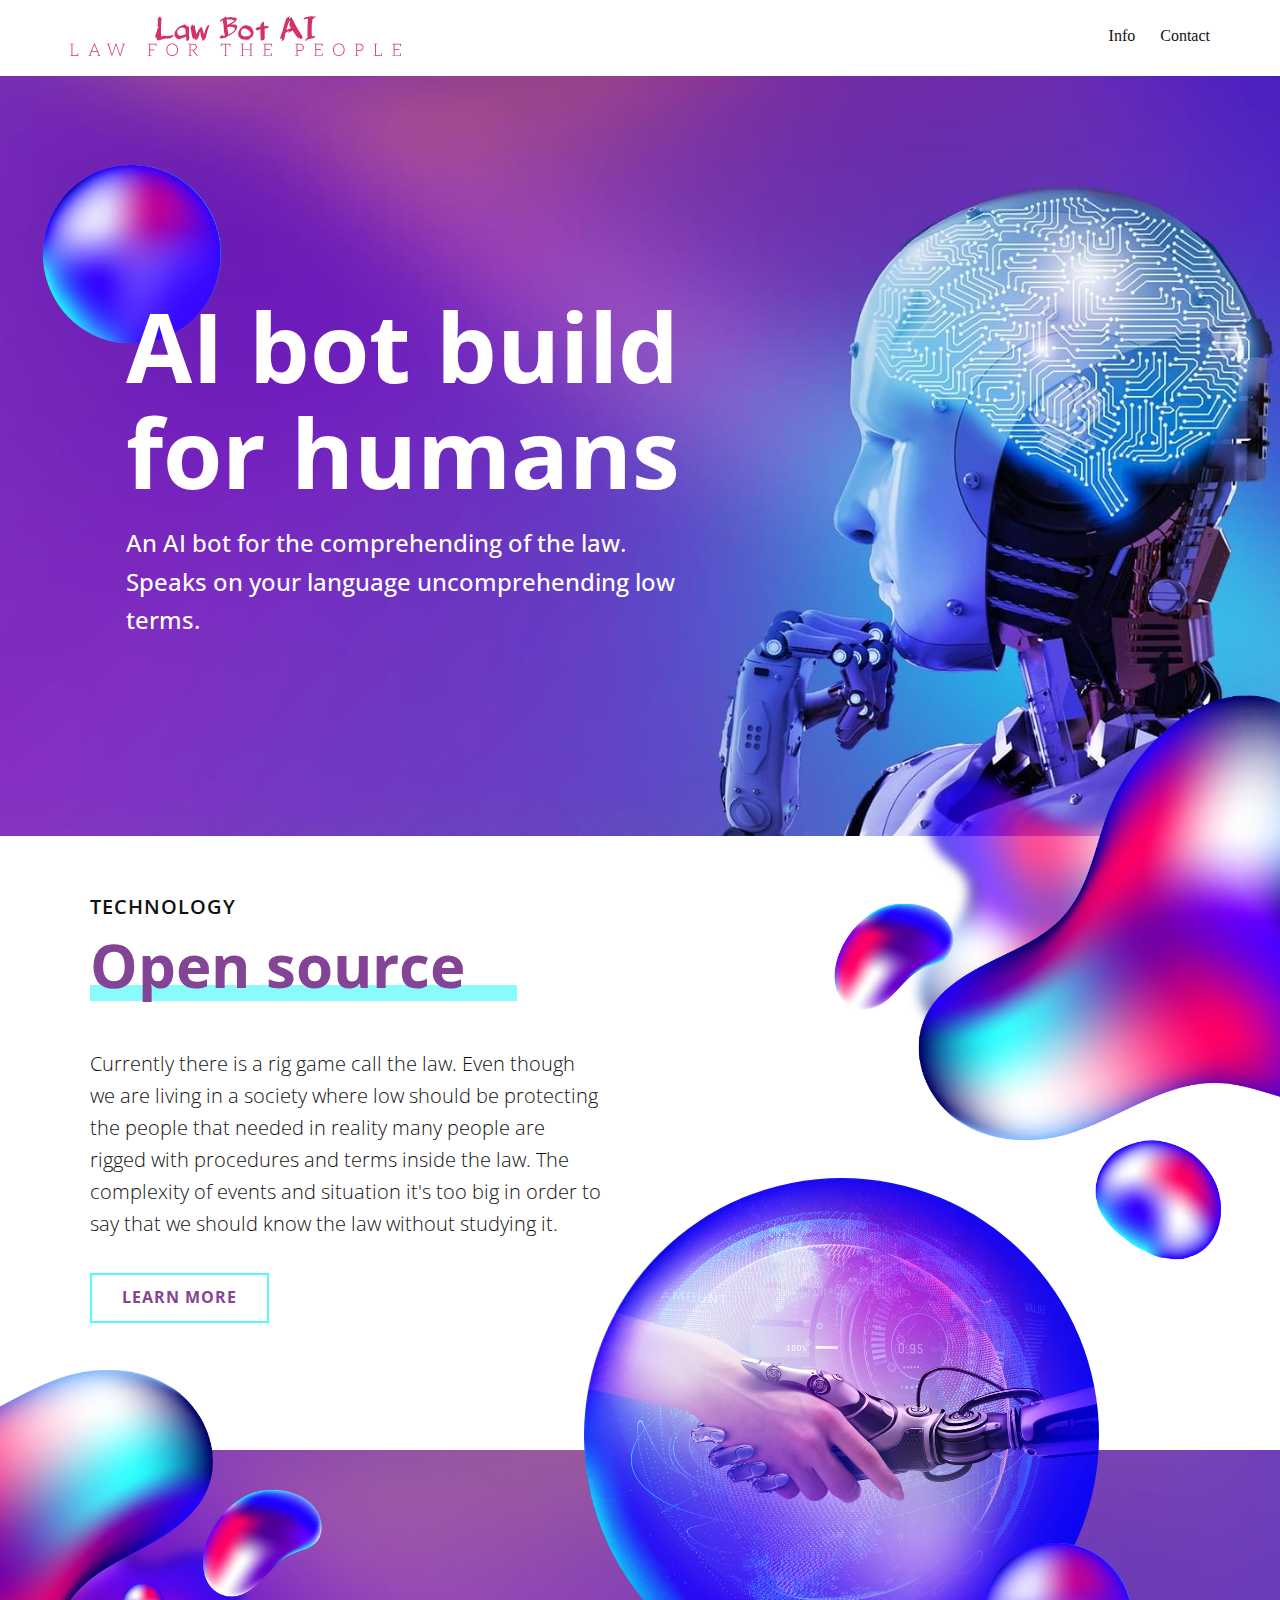
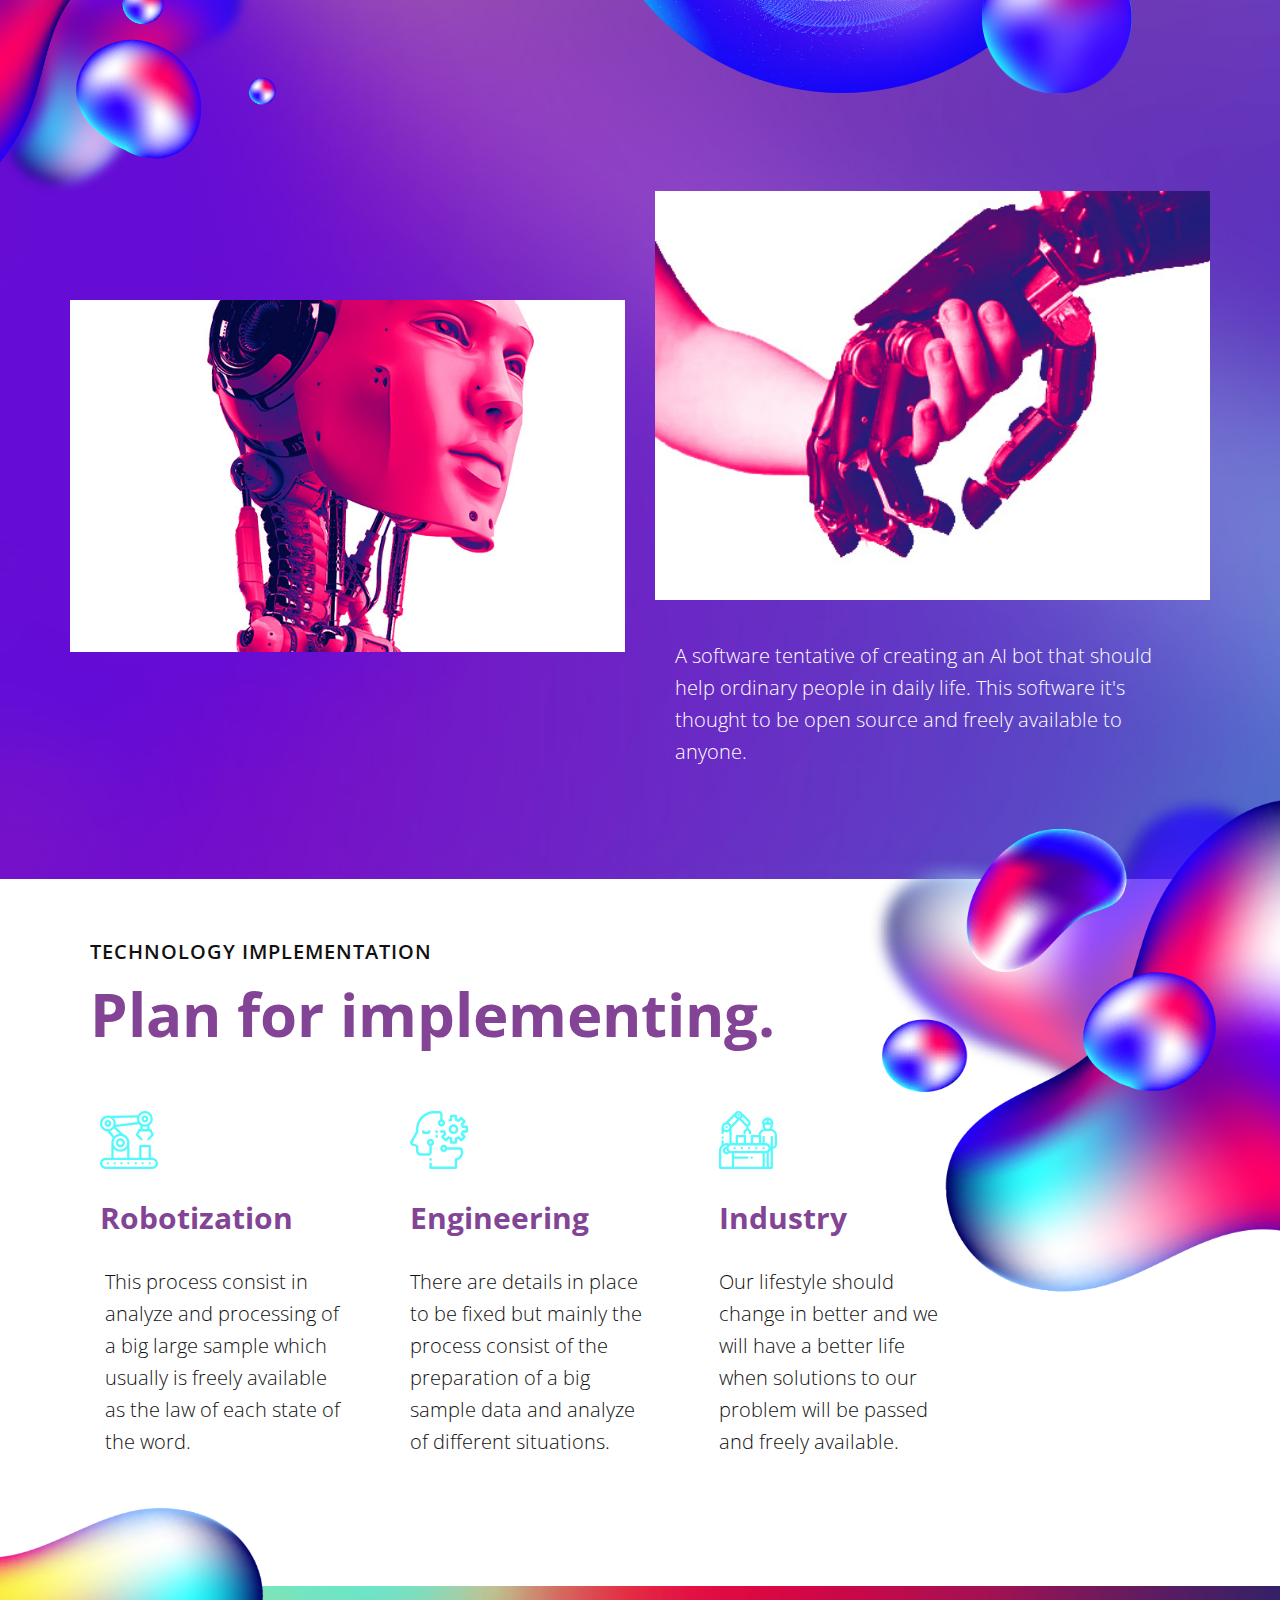
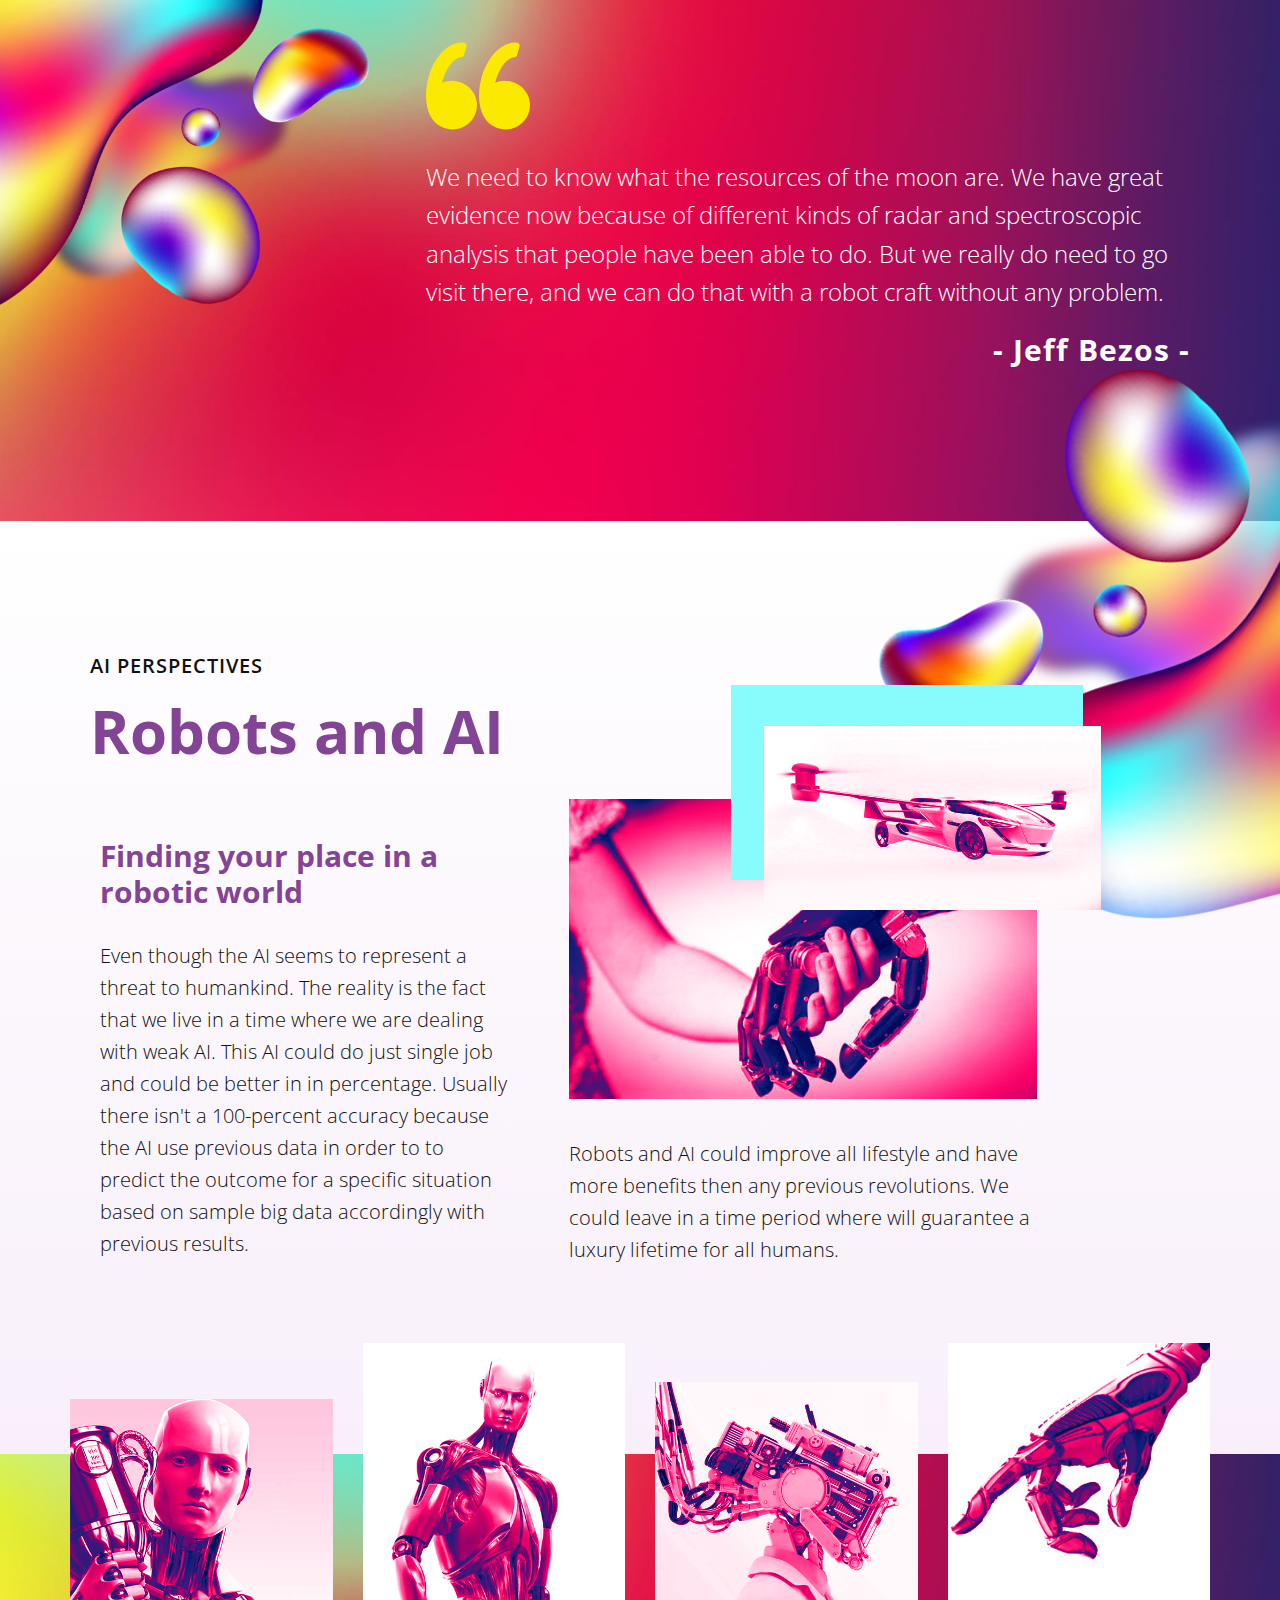
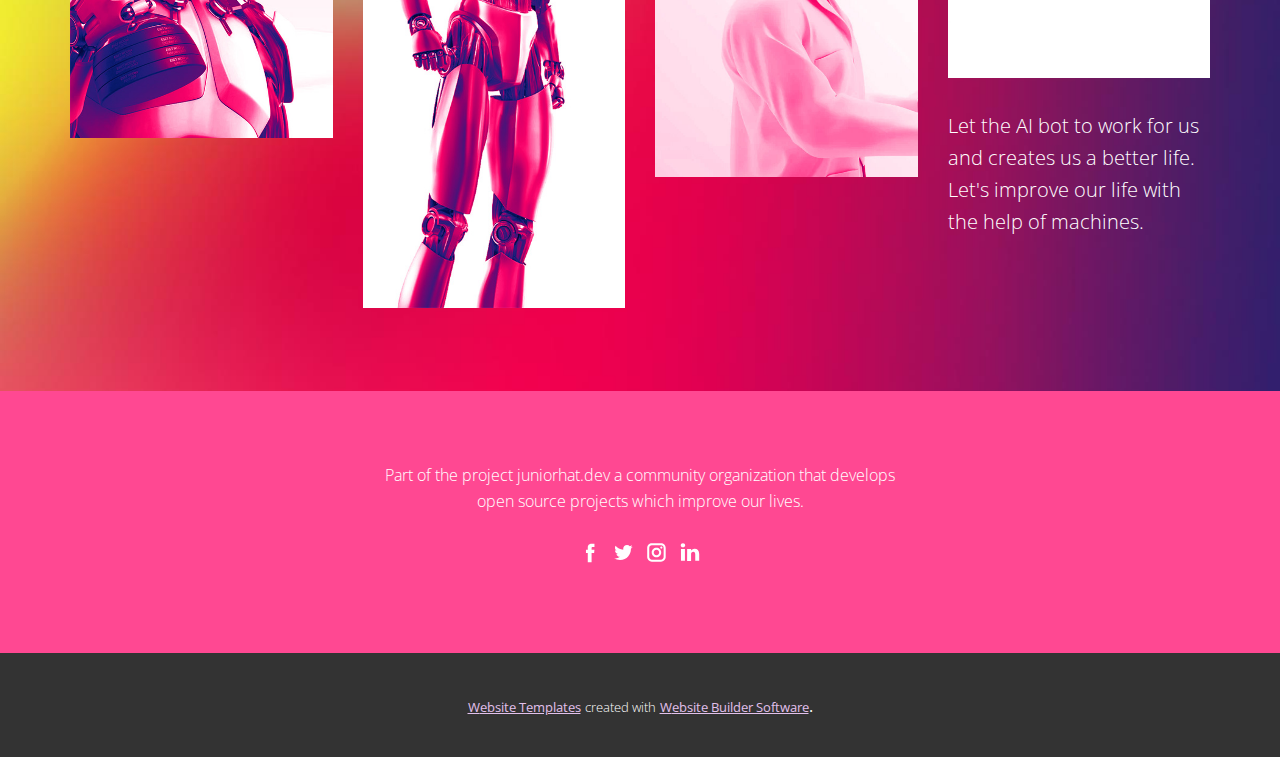
<file: Info.html>
<!DOCTYPE html>
<html style="font-size: 16px;">
  <head>
    <meta name="viewport" content="width=device-width, initial-scale=1.0">
    <meta charset="utf-8">
    <meta name="keywords" content="Humans for the Future">
    <meta name="description" content="">
    <meta name="page_type" content="np-template-header-footer-from-plugin">
    <title>Info</title>
    <link rel="stylesheet" href="nicepage.css" media="screen">
<link rel="stylesheet" href="Info.css" media="screen">
    <script class="u-script" type="text/javascript" src="jquery-1.9.1.min.js" defer=""></script>
    <script class="u-script" type="text/javascript" src="nicepage.js" defer=""></script>
    <meta name="generator" content="Nicepage 4.3.0, nicepage.com">
    <link id="u-theme-google-font" rel="stylesheet" href="https://fonts.googleapis.com/css?family=Open+Sans:300,300i,400,400i,600,600i,700,700i,800,800i">
    
    
    
    
    
    
    
    
    <script type="application/ld+json">{
		"@context": "http://schema.org",
		"@type": "Organization",
		"name": "",
		"logo": "images/default-monochrome.svg",
		"sameAs": []
}</script>
    <meta name="theme-color" content="#834496">
    <meta property="og:title" content="Info">
    <meta property="og:type" content="website">
  </head>
  <body class="u-body"><header class="u-clearfix u-header u-header" id="sec-edd5"><div class="u-clearfix u-sheet u-sheet-1">
        <a href="#" class="u-image u-logo u-image-1" src="" data-image-width="300" data-image-height="36">
          <img src="images/default-monochrome.svg" class="u-logo-image u-logo-image-1">
        </a>
        <nav class="u-align-left u-menu u-menu-dropdown u-nav-spacing-25 u-offcanvas u-menu-1">
          <div class="menu-collapse">
            <a class="u-button-style u-nav-link" href="#" style="padding: 4px 0px; font-size: calc(1em + 8px);">
              <svg class="u-svg-link" preserveAspectRatio="xMidYMin slice" viewBox="0 0 302 302" style="undefined"><use xlink:href="#svg-7b92"></use></svg>
              <svg xmlns="http://www.w3.org/2000/svg" xmlns:xlink="http://www.w3.org/1999/xlink" version="1.1" id="svg-7b92" x="0px" y="0px" viewBox="0 0 302 302" style="enable-background:new 0 0 302 302;" xml:space="preserve" class="u-svg-content"><g><rect y="36" width="302" height="30"></rect><rect y="236" width="302" height="30"></rect><rect y="136" width="302" height="30"></rect>
</g><g></g><g></g><g></g><g></g><g></g><g></g><g></g><g></g><g></g><g></g><g></g><g></g><g></g><g></g><g></g></svg>
            </a>
          </div>
          <div class="u-custom-menu u-nav-container">
            <ul class="u-nav u-spacing-25 u-unstyled"><li class="u-nav-item"><a class="u-button-style u-nav-link" href="Info.html" style="padding: 8px 0px;">Info</a>
</li><li class="u-nav-item"><a class="u-button-style u-nav-link" href="Info.html#sec-a96b" data-page-id="1261468" style="padding: 8px 0px;">Contact</a>
</li></ul>
          </div>
          <div class="u-custom-menu u-nav-container-collapse">
            <div class="u-align-center u-black u-container-style u-inner-container-layout u-opacity u-opacity-95 u-sidenav">
              <div class="u-inner-container-layout u-sidenav-overflow">
                <div class="u-menu-close"></div>
                <ul class="u-align-center u-nav u-popupmenu-items u-unstyled u-nav-2"><li class="u-nav-item"><a class="u-button-style u-nav-link" href="Info.html" style="padding: 8px 0px;">Info</a>
</li><li class="u-nav-item"><a class="u-button-style u-nav-link" href="Info.html#sec-a96b" data-page-id="1261468" style="padding: 8px 0px;">Contact</a>
</li></ul>
              </div>
            </div>
            <div class="u-black u-menu-overlay u-opacity u-opacity-70"></div>
          </div>
        </nav>
      </div></header> 
    <section class="u-clearfix u-image u-section-1" id="sec-bceb">
      <div class="u-clearfix u-sheet u-sheet-1">
        <img src="images/circlegradient2.png" alt="" class="u-image u-image-default u-image-1">
        <div class="u-container-style u-group u-group-1">
          <div class="u-container-layout u-valign-middle-md u-container-layout-1">
            <h1 class="u-text u-text-body-alt-color u-title u-text-1"> AI bot build for humans</h1>
            <p class="u-large-text u-text u-text-body-alt-color u-text-variant u-text-2"> An AI bot for the comprehending of the law. Speaks on your language uncomprehending low terms.</p>
          </div>
        </div>
      </div>
    </section>
    <section class="u-clearfix u-section-2" id="sec-e50a">
      <img src="images/bubbles2.png" alt="" class="u-image u-image-default u-image-1">
      <div class="u-container-style u-expanded-width-xs u-group u-group-1">
        <div class="u-container-layout u-container-layout-1">
          <h5 class="u-text u-text-1">Technology</h5>
          <div class="u-border-16 u-border-palette-2-light-1 u-line u-line-horizontal u-line-1"></div>
          <h2 class="u-text u-text-palette-1-base u-text-2">Open source</h2>
          <p class="u-text u-text-3"> Currently there is a rig game call the law. Even though we are living in a society where low should be protecting the people that needed in reality many people are rigged with procedures and terms inside the law. The complexity of events and situation it's too big in order to say that we should know the law without studying it.</p>
          <a href="Info.html#carousel_b746" data-page-id="1261468" class="u-btn u-button-style u-text-palette-1-base u-btn-1">learn more</a>
        </div>
      </div>
    </section>
    <section class="u-clearfix u-image u-section-3" id="sec-1848" data-image-width="1980" data-image-height="1038">
      <img src="images/bubbles.png" alt="" class="u-image u-image-default u-image-1" data-image-width="700" data-image-height="813">
      <div alt="" class="u-border-no-bottom u-border-no-left u-border-no-right u-border-no-top u-image u-image-circle u-image-2"></div>
      <img src="images/circlegradient2.png" alt="" class="u-image u-image-contain u-image-default u-image-3" data-image-width="307" data-image-height="307">
      <div class="u-clearfix u-expanded-width-sm u-expanded-width-xs u-gutter-30 u-layout-wrap u-layout-wrap-1">
        <div class="u-layout">
          <div class="u-layout-row">
            <div class="u-container-style u-layout-cell u-left-cell u-size-30 u-layout-cell-1">
              <div class="u-container-layout">
                <img class="u-expanded-width u-image u-image-4" src="images/788.jpg">
              </div>
            </div>
            <div class="u-container-style u-image u-layout-cell u-right-cell u-size-30 u-image-5">
              <div class="u-container-layout"></div>
            </div>
          </div>
        </div>
      </div>
      <div class="u-container-style u-expanded-width-sm u-expanded-width-xs u-group u-group-1">
        <div class="u-container-layout u-container-layout-3">
          <p class="u-text u-text-body-alt-color u-text-1"> A software tentative of creating an AI bot that should help ordinary people in daily life. This software it's thought to be open source and freely available to anyone.</p>
        </div>
      </div>
    </section>
    <section class="u-clearfix u-section-4" id="carousel_b746">
      <img src="images/bubbles4.png" alt="" class="u-image u-image-default u-image-1">
      <div class="u-container-style u-expanded-width-xs u-group u-group-1">
        <div class="u-container-layout u-container-layout-1">
          <h5 class="u-text u-text-1">Technology Implementation</h5>
          <h2 class="u-text u-text-palette-1-base u-text-2">Plan for implementing.</h2>
        </div>
      </div>
      <div class="u-clearfix u-expanded-width-md u-expanded-width-sm u-expanded-width-xs u-gutter-10 u-layout-spacing-vertical u-layout-wrap u-layout-wrap-1">
        <div class="u-layout">
          <div class="u-layout-row">
            <div class="u-align-left u-container-style u-layout-cell u-left-cell u-size-20 u-size-20-md u-layout-cell-1">
              <div class="u-container-layout u-valign-middle-xs u-container-layout-2"><span class="u-align-left u-icon u-text-palette-2-base u-icon-1"><svg class="u-svg-link" preserveAspectRatio="xMidYMin slice" viewBox="0 0 512 512"><use xlink:href="#svg-f8ba"></use></svg><svg xmlns="http://www.w3.org/2000/svg" xmlns:xlink="http://www.w3.org/1999/xlink" version="1.1" id="svg-f8ba" x="0px" y="0px" viewBox="0 0 512 512" style="enable-background:new 0 0 512 512;" xml:space="preserve" class="u-svg-content"><g><g><path d="M438.942,451.898c-5.518,0-9.997,4.479-9.997,9.997s4.479,9.997,9.997,9.997s9.997-4.479,9.997-9.997    S444.46,451.898,438.942,451.898z"></path>
</g>
</g><g><g><path d="M375.962,451.898c-5.518,0-9.997,4.479-9.997,9.997s4.479,9.997,9.997,9.997s9.997-4.479,9.997-9.997    S381.48,451.898,375.962,451.898z"></path>
</g>
</g><g><g><path d="M315.981,451.898c-5.518,0-9.997,4.479-9.997,9.997s4.479,9.997,9.997,9.997s9.997-4.479,9.997-9.997    S321.499,451.898,315.981,451.898z"></path>
</g>
</g><g><g><path d="M250.002,451.898c-5.518,0-9.997,4.479-9.997,9.997s4.479,9.997,9.997,9.997s9.997-4.479,9.997-9.997    S255.52,451.898,250.002,451.898z"></path>
</g>
</g><g><g><path d="M190.021,451.898c-5.518,0-9.997,4.479-9.997,9.997s4.479,9.997,9.997,9.997s9.997-4.479,9.997-9.997    S195.539,451.898,190.021,451.898z"></path>
</g>
</g><g><g><path d="M130.04,451.898c-5.518,0-9.997,4.479-9.997,9.997s4.479,9.997,9.997,9.997s9.997-4.479,9.997-9.997    S135.558,451.898,130.04,451.898z"></path>
</g>
</g><g><g><path d="M70.059,451.898c-5.518,0-9.997,4.479-9.997,9.997s4.479,9.997,9.997,9.997s9.997-4.479,9.997-9.997    S75.577,451.898,70.059,451.898z"></path>
</g>
</g><g><g><path d="M461.935,411.83h-12.996V309.943c0-5.521-4.476-9.997-9.997-9.997h-82.974c-5.521,0-9.997,4.476-9.997,9.997V411.83    h-85.973V279.952c0-17.576-5.593-34.255-16.176-48.233c-9.723-12.843-23.341-22.586-38.547-27.651l-65.612-62.422l204.269-24.848    c3.594,4.004,7.617,7.559,12.035,10.634v32.558h-9.997c-3.787,0-7.248,2.139-8.941,5.526l-19.994,39.987    c-1.924,3.849-1.17,8.497,1.872,11.539l39.987,39.987c3.904,3.904,10.234,3.904,14.139,0c3.904-3.904,3.904-10.234,0-14.139    l-34.893-34.892l14.009-28.016h87.612l14.009,28.016l-34.893,34.892c-3.904,3.904-3.904,10.234,0,14.139    c1.952,1.952,4.511,2.928,7.069,2.928c2.558,0,5.117-0.976,7.069-2.928l39.987-39.987c3.042-3.043,3.797-7.691,1.872-11.539    l-19.994-39.987c-1.693-3.387-5.155-5.526-8.941-5.526h-9.997v-32.554c18.63-13.008,29.99-34.497,29.99-57.418    c0-38.586-31.392-69.978-69.978-69.978c-25.977,0-49.492,14.25-61.618,36.801L90.729,42.03c-0.877,0.019-1.719,0.161-2.524,0.39    c-5.905-1.579-11.988-2.392-18.146-2.392c-38.586,0-69.978,31.392-69.978,69.978c0,37.28,29.305,67.839,66.088,69.864    l45.451,58.657c-7.583,12.456-11.57,26.627-11.57,41.425v131.877H50.065c-13.368,0-25.939,5.209-35.397,14.668    C5.209,435.956,0,448.526,0,461.895c0,27.606,22.459,50.065,50.065,50.065h411.87c13.368,0,25.939-5.209,35.397-14.668    c9.459-9.458,14.668-22.029,14.668-35.397C512,434.289,489.541,411.83,461.935,411.83z M415.949,159.99h-39.987v-22.91    c6.457,1.921,13.194,2.916,19.994,2.916c6.8,0,13.537-0.995,19.994-2.916V159.99z M349.882,50.598    c0-0.001,0.001-0.002,0.001-0.003c7.839-18.565,25.923-30.56,46.072-30.56c27.561,0,49.984,22.423,49.984,49.984    c0,17.79-9.579,34.382-25.001,43.301c-7.555,4.373-16.194,6.683-24.983,6.683c-8.789,0-17.429-2.311-24.985-6.684    c-5.817-3.365-10.82-7.784-14.874-13.143c-6.623-8.732-10.124-19.161-10.124-30.157C345.973,63.271,347.288,56.737,349.882,50.598    z M365.965,319.94h62.98v91.971h-62.98V319.94z M197.158,222.46c0.006,0.002,0.013,0.004,0.02,0.006    c25.216,7.501,42.827,31.14,42.827,57.487c0,33.074-26.907,59.981-59.981,59.981s-59.981-26.908-59.981-59.981    c0-13.049,4.117-25.449,11.907-35.864c11.45-15.327,28.973-24.117,48.074-24.117C185.884,219.971,191.648,220.808,197.158,222.46z     M240.005,332.767v79.144H120.043v-79.144c14.666,16.636,36.112,27.16,59.981,27.16S225.339,349.402,240.005,332.767z     M327.201,56.991c-0.803,4.264-1.223,8.612-1.223,13.027c0,9.831,2.009,19.336,5.87,28.109l-192.779,23.451    c0.632-3.798,0.968-7.659,0.968-11.572c0-18.577-7.315-35.853-19.619-48.611L327.201,56.991z M68.035,159.938    c-26.626-1.066-47.961-23.05-47.961-49.932c0-27.561,22.423-49.984,49.984-49.984c5.483,0,10.882,0.883,16.046,2.624    c20.3,6.876,33.938,25.908,33.938,47.36c0,6.748-1.316,13.282-3.913,19.426c-0.683,1.617-1.479,3.251-2.354,4.834    c-8.258,14.844-23.587,24.476-40.49,25.594C71.573,159.424,69.761,159.441,68.035,159.938z M89.422,177.238    c13.526-3.916,25.662-11.866,34.681-22.8l48.266,45.919c-17.976,1.753-34.932,9.62-47.902,22.108L89.422,177.238z M483.079,483.04    c-5.651,5.651-13.161,8.764-21.144,8.764H50.065c-16.493,0-29.909-13.417-29.909-29.91c0-7.983,3.113-15.493,8.765-21.145    c5.651-5.651,13.161-8.764,21.144-8.764h59.981c0.414,0,0.82-0.032,1.221-0.081h137.515c0.401,0.049,0.807,0.081,1.221,0.081    h105.966c0.414,0,0.82-0.032,1.221-0.081h80.534c0.401,0.049,0.807,0.081,1.221,0.081h22.993c16.492,0,29.909,13.417,29.909,29.91    C491.844,469.878,488.731,477.388,483.079,483.04z"></path>
</g>
</g><g><g><path d="M395.956,40.028c-16.537,0-29.991,13.454-29.991,29.991c0,16.537,13.454,29.99,29.991,29.99    c16.537,0,29.99-13.454,29.99-29.99C425.946,53.482,412.492,40.028,395.956,40.028z M395.956,80.016    c-5.512,0-9.997-4.485-9.997-9.997s4.485-9.997,9.997-9.997s9.997,4.485,9.997,9.997S401.468,80.016,395.956,80.016z"></path>
</g>
</g><g><g><path d="M70.059,80.016c-16.537,0-29.991,13.454-29.991,29.991c0,16.537,13.454,29.99,29.991,29.99s29.991-13.454,29.991-29.99    C100.049,93.469,86.596,80.016,70.059,80.016z M70.059,120.003c-5.512,0-9.997-4.485-9.997-9.997c0-5.512,4.485-9.997,9.997-9.997    s9.997,4.485,9.997,9.997C80.056,115.518,75.571,120.003,70.059,120.003z"></path>
</g>
</g><g><g><path d="M180.024,239.965c-22.049,0-39.987,17.937-39.987,39.987c0,22.049,17.938,39.987,39.987,39.987    s39.987-17.938,39.987-39.987C220.011,257.903,202.073,239.965,180.024,239.965z M180.024,299.946    c-11.025,0-19.994-8.969-19.994-19.994c0-11.024,8.969-19.994,19.994-19.994c11.024,0,19.994,8.969,19.994,19.994    C200.018,290.977,191.049,299.946,180.024,299.946z"></path>
</g>
</g><g></g><g></g><g></g><g></g><g></g><g></g><g></g><g></g><g></g><g></g><g></g><g></g><g></g><g></g><g></g></svg></span>
                <h3 class="u-text u-text-palette-1-base u-text-3">Robotization</h3>
                <p class="u-text u-text-4"> This process consist in analyze and processing of a big large sample which usually is freely available as the law of each state of the word. </p>
              </div>
            </div>
            <div class="u-align-left u-container-style u-layout-cell u-size-20 u-size-20-md u-layout-cell-2">
              <div class="u-container-layout u-valign-middle-xs u-container-layout-3"><span class="u-align-left u-icon u-text-palette-2-base u-icon-2"><svg class="u-svg-link" preserveAspectRatio="xMidYMin slice" viewBox="0 0 512.014 512.014"><use xlink:href="#svg-d6dd"></use></svg><svg xmlns="http://www.w3.org/2000/svg" xmlns:xlink="http://www.w3.org/1999/xlink" version="1.1" id="svg-d6dd" x="0px" y="0px" viewBox="0 0 512.014 512.014" style="enable-background:new 0 0 512.014 512.014;" xml:space="preserve" class="u-svg-content"><g><g><path d="M256.013,0.014h-42.667c-88.324,0.1-159.9,71.676-160,160v17.931L1.336,272.195c-0.866,1.579-1.321,3.351-1.323,5.152    c-0.018,0.606-0.018,1.213,0,1.819c0.502,17.171,14.829,30.684,32,30.181c7.758,0.431,15.2,3.218,21.333,7.989v34.677    c-0.024,0.815-0.024,1.631,0,2.447c0.676,22.888,19.778,40.896,42.667,40.22h64c0.606,0.018,1.213,0.018,1.819,0    c17.171-0.502,30.684-14.829,30.181-32v-64H170.68v64c0.062,0.634,0.062,1.273,0,1.907c-0.527,5.365-5.302,9.286-10.667,8.76h-64    c-0.851,0.054-1.705,0.054-2.556,0c-11.076-0.706-19.483-10.257-18.777-21.333v-39.765c0.001-3.055-1.308-5.964-3.595-7.989    c-10.698-9.857-24.539-15.612-39.072-16.245c-0.047,0.006-0.095,0.011-0.142,0.016c-5.143,0.545-9.755-3.182-10.301-8.326    l51.787-93.867c0.866-1.579,1.321-3.351,1.323-5.152v-20.672C74.768,83.467,136.8,21.435,213.347,21.347h42.539    c0.649-0.069,1.304-0.073,1.954-0.012c5.39,0.507,9.348,5.288,8.841,10.678v53.333h21.333V32.014c0.018-0.606,0.018-1.213,0-1.819    C287.511,13.024,273.184-0.489,256.013,0.014z"></path>
</g>
</g><g><g><path d="M437.347,320.014H320.013v21.333h117.333c0.634-0.062,1.273-0.062,1.907,0c5.365,0.527,9.287,5.302,8.76,10.667v20.16    c-1.536,6.368-11.819,43.84-42.667,43.84c-5.891,0-10.667,4.776-10.667,10.667v64H192.013v-32H170.68v42.667    c0,5.891,4.776,10.667,10.667,10.667h224v0c5.891,0,10.667-4.776,10.667-10.667v-64.939c33.344-6.304,49.237-41.483,53.12-60.928    c0.143-0.702,0.214-1.417,0.213-2.133v-21.333c0.018-0.606,0.018-1.213,0-1.819C468.845,333.024,454.518,319.511,437.347,320.014z    "></path>
</g>
</g><g><g><path d="M501.347,128.014h-26.891c-1.129-3.169-2.421-6.277-3.872-9.312l19.029-19.029c4.164-4.165,4.164-10.917,0-15.083    l-30.176-30.176c-4.165-4.164-10.917-4.164-15.083,0l-19.029,19.029c-3.036-1.445-6.144-2.733-9.312-3.861V42.68    c0-5.891-4.776-10.667-10.667-10.667H362.68c-5.891,0-10.667,4.776-10.667,10.667v26.901c-5.808,2.051-11.402,4.662-16.704,7.797    l10.837,18.368c5.998-3.531,12.461-6.206,19.2-7.947c4.709-1.216,7.999-5.462,8-10.325V53.347h21.333v24.128    c-0.006,4.861,3.275,9.111,7.979,10.336c6.739,1.741,13.202,4.416,19.2,7.947c4.192,2.477,9.529,1.801,12.971-1.643l17.067-17.067    l15.093,15.061l-17.067,17.067c-3.447,3.439-4.127,8.777-1.653,12.971c3.538,5.997,6.22,12.46,7.968,19.2    c1.215,4.705,5.456,7.994,10.315,8h24.128v21.323h-24.107c-4.859,0.006-9.1,3.295-10.315,8c-1.748,6.74-4.43,13.203-7.968,19.2    c-2.474,4.194-1.794,9.531,1.653,12.971l17.067,17.067l-15.083,15.083l-17.067-17.067c-3.442-3.444-8.779-4.12-12.971-1.643    c-5.998,3.531-12.461,6.206-19.2,7.947c-4.709,1.216-7.999,5.462-8,10.325v24.128h-21.333v-24.117    c-0.001-4.863-3.291-9.11-8-10.325c-6.739-1.741-13.202-4.416-19.2-7.947c-4.192-2.477-9.529-1.801-12.971,1.643L316.12,243    l-15.083-15.083l17.067-17.067c3.447-3.439,4.128-8.777,1.653-12.971c-3.538-5.997-6.22-12.46-7.968-19.2    c-1.215-4.705-5.456-7.994-10.315-8H266.68v21.333h26.901c1.125,3.169,2.414,6.277,3.861,9.312l-19.029,19.029    c-4.164,4.165-4.164,10.917,0,15.083l30.176,30.176c4.165,4.164,10.917,4.164,15.083,0l19.029-19.029    c3.036,1.445,6.144,2.733,9.312,3.861v26.901c0,5.891,4.776,10.667,10.667,10.667h42.667l0,0c5.891,0,10.667-4.776,10.667-10.667    v-26.891c3.168-1.128,6.276-2.417,9.312-3.861l19.029,19.019c4.165,4.164,10.917,4.164,15.083,0l30.176-30.176    c4.164-4.165,4.164-10.917,0-15.083l-19.04-19.029c1.451-3.035,2.743-6.143,3.872-9.312h26.901    c5.891,0,10.667-4.776,10.667-10.667V138.68C512.013,132.789,507.238,128.014,501.347,128.014z"></path>
</g>
</g><g><g><path d="M384.013,117.347c-23.564,0-42.667,19.103-42.667,42.667s19.102,42.667,42.667,42.667    c23.564,0,42.667-19.103,42.667-42.667S407.578,117.347,384.013,117.347z M384.013,181.347c-11.782,0-21.333-9.551-21.333-21.333    c0-11.782,9.551-21.333,21.333-21.333c11.782,0,21.333,9.551,21.333,21.333C405.347,171.796,395.796,181.347,384.013,181.347z"></path>
</g>
</g><g><g><path d="M160.013,170.68v10.667h-32V170.68H106.68v10.667c-0.006,0.295-0.006,0.589,0,0.884    c0.244,11.538,9.795,20.693,21.333,20.449h32c0.295,0.006,0.589,0.006,0.884,0c11.538-0.244,20.693-9.795,20.449-21.333V170.68    H160.013z"></path>
</g>
</g><g><g><path d="M298.68,298.68c-17.673,0-32,14.327-32,32c0,17.673,14.327,32,32,32c17.673,0,32-14.327,32-32    C330.68,313.007,316.353,298.68,298.68,298.68z M298.68,341.347c-5.891,0-10.667-4.776-10.667-10.667    c0-5.891,4.776-10.667,10.667-10.667c5.891,0,10.667,4.776,10.667,10.667C309.347,336.571,304.571,341.347,298.68,341.347z"></path>
</g>
</g><g><g><path d="M181.347,245.347c-17.673,0-32,14.327-32,32c0,17.673,14.327,32,32,32c17.673,0,32-14.327,32-32    C213.347,259.674,199.02,245.347,181.347,245.347z M181.347,288.014c-5.891,0-10.667-4.776-10.667-10.667    c0-5.891,4.776-10.667,10.667-10.667c5.891,0,10.667,4.776,10.667,10.667C192.013,283.238,187.238,288.014,181.347,288.014z"></path>
</g>
</g><g><g><path d="M277.347,74.68c-17.673,0-32,14.327-32,32c0,17.673,14.327,32,32,32c17.673,0,32-14.327,32-32    C309.347,89.007,295.02,74.68,277.347,74.68z M277.347,117.347c-5.891,0-10.667-4.776-10.667-10.667s4.776-10.667,10.667-10.667    c5.891,0,10.667,4.776,10.667,10.667S283.238,117.347,277.347,117.347z"></path>
</g>
</g><g><g><rect x="224.013" y="170.68" width="21.333" height="21.333"></rect>
</g>
</g><g><g><rect x="224.013" y="213.347" width="21.333" height="21.333"></rect>
</g>
</g><g><g><rect x="170.68" y="416.014" width="21.333" height="21.333"></rect>
</g>
</g><g></g><g></g><g></g><g></g><g></g><g></g><g></g><g></g><g></g><g></g><g></g><g></g><g></g><g></g><g></g></svg></span>
                <h3 class="u-text u-text-palette-1-base u-text-5">Engineering</h3>
                <p class="u-text u-text-6"> There are details in place to be fixed but mainly the process consist of the preparation of a big sample data and analyze of different situations.</p>
              </div>
            </div>
            <div class="u-align-left u-container-style u-layout-cell u-right-cell u-size-20 u-size-20-md u-layout-cell-3">
              <div class="u-container-layout u-valign-middle-xs u-container-layout-4"><span class="u-align-left u-icon u-text-palette-2-base u-icon-3"><svg class="u-svg-link" preserveAspectRatio="xMidYMin slice" viewBox="0 0 512 512"><use xlink:href="#svg-84d2"></use></svg><svg xmlns="http://www.w3.org/2000/svg" viewBox="0 0 512 512" id="svg-84d2" class="u-svg-content"><path d="m466.070312 158.75c4.988282-7.136719 7.929688-15.808594 7.929688-25.15625v-13.039062c3.832031-1.402344 6.574219-5.070313 6.574219-9.386719v-3.097657c0-27.886718-22.6875-50.574218-50.574219-50.574218s-50.574219 22.6875-50.574219 50.574218v3.097657c0 4.316406 2.742188 7.984375 6.574219 9.386719v13.039062c0 9.347656 2.9375 18.019531 7.929688 25.15625-25.0625 5.132812-44.222657 26.628906-45.8125 52.796875h-58.117188c-5.523438 0-10 4.476563-10 10v62h-40.566406v-62c0-5.523437-4.480469-10-10-10h-72c-5.523438 0-10 4.476563-10 10v62h-36v-133.421875l69.703125-69.703125 46.523437 46.519531c3.707032 3.710938 8.136719 6.273438 12.839844 7.695313v16.886719l-20.902344 20.902343c-1.875 1.875-2.929687 4.417969-2.929687 7.070313v18.46875c0 5.519531 4.480469 10 10 10 5.523437 0 10-4.480469 10-10v-14.324219l13.832031-13.832031 13.832031 13.832031v12.824219c0 5.523437 4.480469 10 10 10 5.523438 0 10-4.476563 10-10v-16.96875c0-2.652344-1.054687-5.195313-2.929687-7.070313l-20.902344-20.902343v-17.59375c3.9375-1.5 7.628906-3.824219 10.796875-6.988282 5.828125-5.828125 9.039063-13.578125 9.039063-21.820312 0-8.242188-3.210938-15.988282-9.039063-21.816406l-72.574219-72.578126c-.019531-.015624-.039062-.03125-.054687-.046874-14.355469-14.265626-37.640625-14.238282-51.964844.078124l-88.542969 88.542969c-20.5625 4.011719-36.136718 22.152344-36.136718 43.875v51.789063c0 5.519531 4.480468 10 10 10 5.523437 0 10-4.480469 10-10v-14.558594c7.082031 4.71875 15.578124 7.472656 24.703124 7.472656 9.128907 0 17.625-2.753906 24.707032-7.472656v106.714844c-.472656.199218-.933594.414062-1.398438.628906-7.449218-2.777344-15.277344-4.203125-23.308594-4.203125-8.726562 0-17.058593 1.699219-24.703124 4.757813v-19.34375c0-5.519532-4.476563-10-10-10-5.523438 0-10 4.480468-10 10v31.816406c-13.515626 12.222656-22.023438 29.882812-22.023438 49.496094v151.691406c0 5.519531 4.476562 10 10 10h456c5.519531 0 10-4.480469 10-10v-166.808594c20.078125-1.363281 36-18.125 36-38.546875v-81.546875c0-27.738281-19.75-50.953125-45.929688-56.3125zm-36.609374-1.167969c-12.984376-.289062-23.460938-10.933593-23.460938-23.988281v-12.425781h48v12.425781c0 13.054688-10.476562 23.699219-23.460938 23.988281zm30.328124-56.414062h-19.789062v-21.988281c9.835938 3.417968 17.410156 11.71875 19.789062 21.988281zm-39.789062-21.988281v21.988281h-19.789062c2.378906-10.269531 9.953124-18.570313 19.789062-21.988281zm-7 224.367187c13.785156 0 25 11.214844 25 25s-11.214844 25-25 25h-304c-13.785156 0-25-11.214844-25-25s11.214844-25 25-25zm-9 70h9c2.382812 0 4.71875-.191406 7-.546875v118.964844h-16zm-339.46875-38.097656c1.421875 9.21875 5.664062 17.515625 11.800781 23.996093-2.554687 2.414063-5.964843 3.8125-9.605469 3.8125-7.71875 0-14-6.277343-14-14 0-6.96875 5.125-12.75 11.804688-13.808593zm235.46875-103.902344h52v52h-52zm-132.566406 0h52v52h-52zm-20.585938-168.914063c4.210938 4.207032 9.261719 7.261719 14.777344 9.015626l-53.84375 53.84375c-4.601562-10.636719-13.210938-19.144532-23.921875-23.605469l54.007813-54.003907c1.71875 5.394532 4.707031 10.472657 8.980468 14.75zm113.488282 42.488282c0 2.898437-1.132813 5.625-3.183594 7.675781-4.230469 4.234375-11.121094 4.234375-15.351563 0l-46.523437-46.519531 3.476562-3.472656c4.199219-4.203126 7.25-9.246094 9.015625-14.746094l49.382813 49.386718c2.050781 2.050782 3.183594 4.777344 3.183594 7.675782zm-75.726563-80.21875c3.175781 3.171875 4.921875 7.390625 4.921875 11.878906 0 4.089844-1.464844 7.945312-4.121094 11-.269531.21875-.535156.453125-.789062.707031-6.515625 6.515625-17.117188 6.515625-23.632813 0-6.511719-6.515625-6.511719-17.113281 0-23.628906.152344-.152344.289063-.3125.429688-.472656 6.585937-6.011719 16.824219-5.855469 23.191406.515625zm-117.882813 142.976562c-13.621093 0-24.703124-11.082031-24.703124-24.703125 0-13.625 11.082031-24.707031 24.703124-24.707031 13.625 0 24.707032 11.082031 24.707032 24.707031 0 13.621094-11.082032 24.703125-24.707032 24.703125zm-46.726562 182.394532c0-25.765626 20.960938-46.726563 46.726562-46.726563 1.589844 0 3.164063.082031 4.722657.238281-2.328125 3.519532-4.179688 7.378906-5.449219 11.492188-18.414062.390625-33.273438 15.476562-33.273438 33.980468 0 18.75 15.253907 34 34 34 10.414063 0 20.046876-4.703124 26.425782-12.601562 4.933594 1.863281 10.273437 2.890625 15.847656 2.890625h4.457031v118.414063h-93.457031zm364 141.691406h-250.542969v-70.417969h117.042969c5.523438 0 10-4.480469 10-10 0-5.523437-4.476562-10-10-10h-117.042969v-28h250.542969zm56 0v-127.441406c7.488281-5.636719 13.167969-13.546876 16-22.699219v150.140625zm52-195.355469c0 9.382813-6.972656 17.148437-16 18.441406v-85.023437c0-5.523438-4.476562-10-10-10s-10 4.476562-10 10v62.082031.019531 23.140625c-5.679688-18.351562-22.808594-31.722656-43-31.722656h-9v-53.519531c0-5.523438-4.476562-10-10-10s-10 4.476562-10 10v53.519531h-12v-62c0-3.25-1.558594-6.132813-3.960938-7.957031.777344-19.988282 17.269532-36.007813 37.445313-36.007813h23.976563c.179687 0 .359374.011719.539062.011719.183594 0 .359375-.007812.539062-.011719h23.980469c20.667969 0 37.480469 16.8125 37.480469 37.480469zm0 0"></path><path d="m32.019531 244.964844c2.628907 0 5.210938-1.070313 7.070313-2.933594 1.871094-1.859375 2.929687-4.4375 2.929687-7.066406 0-2.632813-1.058593-5.210938-2.929687-7.070313-1.859375-1.863281-4.429688-2.929687-7.070313-2.929687-2.628906 0-5.210937 1.066406-7.070312 2.929687-1.859375 1.859375-2.929688 4.4375-2.929688 7.070313 0 2.628906 1.070313 5.207031 2.929688 7.066406 1.859375 1.863281 4.441406 2.933594 7.070312 2.933594zm0 0"></path><path d="m66.730469 133.171875c-2.640625 0-5.210938 1.070313-7.070313 2.929687-1.859375 1.863282-2.929687 4.441407-2.929687 7.070313 0 2.640625 1.070312 5.210937 2.929687 7.070313 1.859375 1.859374 4.429688 2.929687 7.070313 2.929687 2.628906 0 5.207031-1.070313 7.070312-2.929687 1.859375-1.859376 2.929688-4.4375 2.929688-7.070313 0-2.628906-1.070313-5.207031-2.929688-7.070313-1.863281-1.859374-4.441406-2.929687-7.070312-2.929687zm0 0"></path><path d="m165.730469 43.742188c1.867187 1.859374 4.4375 2.929687 7.070312 2.929687 2.636719 0 5.207031-1.070313 7.078125-2.929687 1.859375-1.859376 2.929688-4.4375 2.929688-7.070313 0-2.628906-1.070313-5.207031-2.929688-7.070313-1.871094-1.855468-4.441406-2.929687-7.078125-2.929687-2.632812 0-5.203125 1.070313-7.070312 2.929687-1.859375 1.863282-2.921875 4.441407-2.921875 7.070313 0 2.632813 1.0625 5.210937 2.921875 7.070313zm0 0"></path><path d="m202 318.542969c-2.628906 0-5.210938 1.070312-7.070312 2.929687-1.859376 1.863282-2.929688 4.441406-2.929688 7.070313 0 2.628906 1.070312 5.210937 2.929688 7.070312 1.859374 1.867188 4.441406 2.929688 7.070312 2.929688s5.210938-1.0625 7.070312-2.929688c1.859376-1.859375 2.929688-4.441406 2.929688-7.070312 0-2.628907-1.070312-5.210938-2.929688-7.070313-1.859374-1.859375-4.441406-2.929687-7.070312-2.929687zm0 0"></path><path d="m138 318.542969c-2.628906 0-5.210938 1.070312-7.070312 2.929687-1.859376 1.863282-2.929688 4.441406-2.929688 7.070313 0 2.640625 1.070312 5.210937 2.929688 7.070312 1.859374 1.859375 4.429687 2.929688 7.070312 2.929688 2.628906 0 5.210938-1.070313 7.070312-2.929688 1.859376-1.859375 2.929688-4.429687 2.929688-7.070312 0-2.628907-1.070312-5.210938-2.929688-7.070313-1.859374-1.859375-4.441406-2.929687-7.070312-2.929687zm0 0"></path><path d="m394 338.542969c2.628906 0 5.210938-1.0625 7.070312-2.929688 1.859376-1.859375 2.929688-4.429687 2.929688-7.070312 0-2.628907-1.070312-5.210938-2.929688-7.070313-1.859374-1.859375-4.441406-2.929687-7.070312-2.929687s-5.210938 1.070312-7.070312 2.929687c-1.859376 1.863282-2.929688 4.441406-2.929688 7.070313 0 2.640625 1.070312 5.210937 2.929688 7.070312 1.859374 1.871094 4.441406 2.929688 7.070312 2.929688zm0 0"></path><path d="m266 318.542969c-2.628906 0-5.210938 1.070312-7.070312 2.929687-1.859376 1.863282-2.929688 4.441406-2.929688 7.070313 0 2.628906 1.070312 5.210937 2.929688 7.070312 1.859374 1.867188 4.441406 2.929688 7.070312 2.929688s5.210938-1.0625 7.070312-2.929688c1.859376-1.859375 2.929688-4.429687 2.929688-7.070312 0-2.628907-1.070312-5.210938-2.929688-7.070313-1.859374-1.859375-4.441406-2.929687-7.070312-2.929687zm0 0"></path><path d="m330 318.542969c-2.628906 0-5.210938 1.070312-7.070312 2.929687-1.859376 1.863282-2.929688 4.441406-2.929688 7.070313 0 2.628906 1.070312 5.210937 2.929688 7.070312 1.859374 1.867188 4.441406 2.929688 7.070312 2.929688s5.210938-1.0625 7.070312-2.929688c1.859376-1.859375 2.929688-4.441406 2.929688-7.070312 0-2.628907-1.070312-5.210938-2.929688-7.070313-1.859374-1.859375-4.441406-2.929687-7.070312-2.929687zm0 0"></path><path d="m288.898438 421.542969c2.632812 0 5.210937-1.0625 7.070312-2.929688 1.859375-1.859375 2.929688-4.429687 2.929688-7.070312 0-2.628907-1.070313-5.210938-2.929688-7.070313s-4.429688-2.929687-7.070312-2.929687c-2.628907 0-5.210938 1.070312-7.070313 2.929687s-2.929687 4.441406-2.929687 7.070313c0 2.640625 1.070312 5.210937 2.929687 7.070312 1.859375 1.871094 4.441406 2.929688 7.070313 2.929688zm0 0"></path></svg></span>
                <h3 class="u-text u-text-palette-1-base u-text-7">Industry</h3>
                <p class="u-text u-text-8"> Our lifestyle should change in better and we will have a better life when solutions to our problem will be passed and freely available.</p>
              </div>
            </div>
          </div>
        </div>
      </div>
    </section>
    <section class="u-clearfix u-image u-section-5" id="sec-760a">
      <img src="images/bubbles5.png" alt="" class="u-image u-image-default u-image-1" data-image-width="576" data-image-height="626">
      <div class="u-container-style u-expanded-width-xs u-group u-group-1">
        <div class="u-container-layout u-valign-bottom-xs u-container-layout-1"><span class="u-icon u-icon-circle u-text-palette-5-base u-icon-1"><svg class="u-svg-link" preserveAspectRatio="xMidYMin slice" viewBox="0 0 95.333 95.332"><use xlink:href="#svg-eb48"></use></svg><svg xmlns="http://www.w3.org/2000/svg" xmlns:xlink="http://www.w3.org/1999/xlink" version="1.1" id="svg-eb48" x="0px" y="0px" viewBox="0 0 95.333 95.332" style="enable-background:new 0 0 95.333 95.332;" xml:space="preserve" class="u-svg-content"><g><g><path d="M30.512,43.939c-2.348-0.676-4.696-1.019-6.98-1.019c-3.527,0-6.47,0.806-8.752,1.793    c2.2-8.054,7.485-21.951,18.013-23.516c0.975-0.145,1.774-0.85,2.04-1.799l2.301-8.23c0.194-0.696,0.079-1.441-0.318-2.045    s-1.035-1.007-1.75-1.105c-0.777-0.106-1.569-0.16-2.354-0.16c-12.637,0-25.152,13.19-30.433,32.076    c-3.1,11.08-4.009,27.738,3.627,38.223c4.273,5.867,10.507,9,18.529,9.313c0.033,0.001,0.065,0.002,0.098,0.002    c9.898,0,18.675-6.666,21.345-16.209c1.595-5.705,0.874-11.688-2.032-16.851C40.971,49.307,36.236,45.586,30.512,43.939z"></path><path d="M92.471,54.413c-2.875-5.106-7.61-8.827-13.334-10.474c-2.348-0.676-4.696-1.019-6.979-1.019    c-3.527,0-6.471,0.806-8.753,1.793c2.2-8.054,7.485-21.951,18.014-23.516c0.975-0.145,1.773-0.85,2.04-1.799l2.301-8.23    c0.194-0.696,0.079-1.441-0.318-2.045c-0.396-0.604-1.034-1.007-1.75-1.105c-0.776-0.106-1.568-0.16-2.354-0.16    c-12.637,0-25.152,13.19-30.434,32.076c-3.099,11.08-4.008,27.738,3.629,38.225c4.272,5.866,10.507,9,18.528,9.312    c0.033,0.001,0.065,0.002,0.099,0.002c9.897,0,18.675-6.666,21.345-16.209C96.098,65.559,95.376,59.575,92.471,54.413z"></path>
</g>
</g><g></g><g></g><g></g><g></g><g></g><g></g><g></g><g></g><g></g><g></g><g></g><g></g><g></g><g></g><g></g></svg></span>
          <p class="u-text u-text-body-alt-color u-text-1">We need to know what the resources of the moon are. We have great evidence now because of different kinds of radar and spectroscopic analysis that people have been able to do. But we really do need to go visit there, and we can do
                        that with a robot craft without any problem.&nbsp;</p>
          <h5 class="u-align-right u-text u-text-body-alt-color u-text-2">- Jeff Bezos -</h5>
        </div>
      </div>
    </section>
    <section class="u-clearfix u-gradient u-section-6" id="carousel_9592">
      <img src="images/bubbles9.png" alt="" class="u-image u-image-default u-image-1">
      <div class="u-container-style u-expanded-width-xs u-group u-group-1">
        <div class="u-container-layout u-valign-bottom-sm u-valign-middle-xs u-container-layout-1">
          <h5 class="u-text u-text-1">AI Perspectives</h5>
          <h2 class="u-text u-text-palette-1-base u-text-2">Robots and AI</h2>
        </div>
      </div>
      <div class="u-clearfix u-expanded-width-xs u-gutter-30 u-layout-spacing-vertical u-layout-wrap u-layout-wrap-1">
        <div class="u-gutter-0 u-layout">
          <div class="u-layout-row">
            <div class="u-align-left u-container-style u-layout-cell u-left-cell u-size-30 u-layout-cell-1">
              <div class="u-container-layout u-container-layout-2">
                <h3 class="u-text u-text-palette-1-base u-text-3">Finding your place in a robotic world</h3>
                <p class="u-text u-text-4"> Even though the AI seems to represent a threat to humankind. The reality is the fact that we live in a time where we are dealing with weak AI. This AI could do just single job and could be better in in percentage. Usually there isn't a 100-percent accuracy because the AI use previous data in order to to predict the outcome for a specific situation based on sample big data accordingly with previous results.</p>
              </div>
            </div>
            <div class="u-align-left u-container-style u-layout-cell u-right-cell u-size-30 u-layout-cell-2">
              <div class="u-container-layout u-container-layout-3">
                <img src="images/Untitled5.jpg" alt="" class="u-expanded-width u-image u-image-default u-image-2">
                <div class="u-palette-2-light-1 u-shape u-shape-rectangle u-shape-1"></div>
                <img src="images/fly.png" alt="" class="u-image u-image-default u-image-3" data-image-width="634" data-image-height="346">
                <p class="u-text u-text-5"> Robots and AI ​could improve all lifestyle and have more benefits then any previous revolutions. We could leave in a time period where will guarantee a luxury lifetime for all humans.</p>
              </div>
            </div>
          </div>
        </div>
      </div>
    </section>
    <section class="u-clearfix u-image u-section-7" id="sec-a96b" data-image-width="1600" data-image-height="839">
      <div class="u-clearfix u-sheet u-sheet-1">
        <div class="u-clearfix u-expanded-width u-gutter-30 u-layout-wrap u-layout-wrap-1">
          <div class="u-layout">
            <div class="u-layout-row">
              <div class="u-container-style u-layout-cell u-left-cell u-size-15 u-size-30-md u-layout-cell-1">
                <div class="u-container-layout">
                  <img class="u-expanded-width u-image u-image-1" src="images/1.jpg">
                </div>
              </div>
              <div class="u-container-style u-image u-layout-cell u-size-15 u-size-30-md u-image-2">
                <div class="u-container-layout"></div>
              </div>
              <div class="u-container-style u-layout-cell u-size-15 u-size-30-md u-layout-cell-3">
                <div class="u-container-layout">
                  <img class="u-expanded-width u-image u-image-3" src="images/xs.jpg">
                </div>
              </div>
              <div class="u-container-style u-layout-cell u-right-cell u-size-15 u-size-30-md u-layout-cell-4">
                <div class="u-container-layout">
                  <img class="u-expanded-width u-image u-image-4" src="images/Untitled7.jpg">
                  <p class="u-text u-text-body-alt-color u-text-1"> Let the AI bot to work for us and creates us a better life. Let's improve our life with the help of machines.</p>
                </div>
              </div>
            </div>
          </div>
        </div>
      </div>
    </section>
    
    
    <footer class="u-clearfix u-footer u-palette-3-base u-footer" id="sec-f2e8"><div class="u-clearfix u-sheet u-sheet-1">
        <div class="u-align-center u-container-style u-group u-group-1">
          <div class="u-container-layout">
            <p class="u-text u-text-1"> Part of the project juniorhat.dev a community organization that develops open source projects which improve our lives.</p>
            <div class="u-align-left u-social-icons u-spacing-10 u-social-icons-1">
              <a class="u-social-url" target="_blank" href=""><span class="u-icon u-icon-circle u-social-facebook u-social-icon u-icon-1"><svg class="u-svg-link" preserveAspectRatio="xMidYMin slice" viewBox="0 0 112.2 112.2"><use xlink:href="#svg-181b"></use></svg><svg x="0px" y="0px" viewBox="0 0 112.2 112.2" enable-background="new 0 0 112.2 112.2" xml:space="preserve" id="svg-181b" class="u-svg-content"><path d="M75.5,28.8H65.4c-1.5,0-4,0.9-4,4.3v9.4h13.9l-1.5,15.8H61.4v45.1H42.8V58.3h-8.8V42.4h8.8V32.2 c0-7.4,3.4-18.8,18.8-18.8h13.8v15.4H75.5z"></path></svg></span>
              </a>
              <a class="u-social-url" target="_blank" href=""><span class="u-icon u-icon-circle u-social-icon u-social-twitter u-icon-2"><svg class="u-svg-link" preserveAspectRatio="xMidYMin slice" viewBox="0 0 112.2 112.2"><use xlink:href="#svg-8dd8"></use></svg><svg x="0px" y="0px" viewBox="0 0 112.2 112.2" enable-background="new 0 0 112.2 112.2" xml:space="preserve" id="svg-8dd8" class="u-svg-content"><path d="M92.2,38.2c0,0.8,0,1.6,0,2.3c0,24.3-18.6,52.4-52.6,52.4c-10.6,0.1-20.2-2.9-28.5-8.2 c1.4,0.2,2.9,0.2,4.4,0.2c8.7,0,16.7-2.9,23-7.9c-8.1-0.2-14.9-5.5-17.3-12.8c1.1,0.2,2.4,0.2,3.4,0.2c1.6,0,3.3-0.2,4.8-0.7 c-8.4-1.6-14.9-9.2-14.9-18c0-0.2,0-0.2,0-0.2c2.5,1.4,5.4,2.2,8.4,2.3c-5-3.3-8.3-8.9-8.3-15.4c0-3.4,1-6.5,2.5-9.2 c9.1,11.1,22.7,18.5,38,19.2c-0.2-1.4-0.4-2.8-0.4-4.3c0.1-10,8.3-18.2,18.5-18.2c5.4,0,10.1,2.2,13.5,5.7c4.3-0.8,8.1-2.3,11.7-4.5 c-1.4,4.3-4.3,7.9-8.1,10.1c3.7-0.4,7.3-1.4,10.6-2.9C98.9,32.3,95.7,35.5,92.2,38.2z"></path></svg></span>
              </a>
              <a class="u-social-url" target="_blank" href=""><span class="u-icon u-icon-circle u-social-icon u-social-instagram u-icon-3"><svg class="u-svg-link" preserveAspectRatio="xMidYMin slice" viewBox="0 0 112.2 112.2"><use xlink:href="#svg-ce20"></use></svg><svg x="0px" y="0px" viewBox="0 0 112.2 112.2" enable-background="new 0 0 112.2 112.2" xml:space="preserve" id="svg-ce20" class="u-svg-content"><path d="M55.9,32.9c-12.8,0-23.2,10.4-23.2,23.2s10.4,23.2,23.2,23.2s23.2-10.4,23.2-23.2S68.7,32.9,55.9,32.9z M55.9,69.4c-7.4,0-13.3-6-13.3-13.3c-0.1-7.4,6-13.3,13.3-13.3s13.3,6,13.3,13.3C69.3,63.5,63.3,69.4,55.9,69.4z"></path><path d="M79.7,26.8c-3,0-5.4,2.5-5.4,5.4s2.5,5.4,5.4,5.4c3,0,5.4-2.5,5.4-5.4S82.7,26.8,79.7,26.8z"></path><path d="M78.2,11H33.5C21,11,10.8,21.3,10.8,33.7v44.7c0,12.6,10.2,22.8,22.7,22.8h44.7c12.6,0,22.7-10.2,22.7-22.7 V33.7C100.8,21.1,90.6,11,78.2,11z M91,78.4c0,7.1-5.8,12.8-12.8,12.8H33.5c-7.1,0-12.8-5.8-12.8-12.8V33.7 c0-7.1,5.8-12.8,12.8-12.8h44.7c7.1,0,12.8,5.8,12.8,12.8V78.4z"></path></svg></span>
              </a>
              <a class="u-social-url" target="_blank" href=""><span class="u-icon u-icon-circle u-social-icon u-social-linkedin u-icon-4"><svg class="u-svg-link" preserveAspectRatio="xMidYMin slice" viewBox="0 0 112.2 112.2"><use xlink:href="#svg-35b2"></use></svg><svg x="0px" y="0px" viewBox="0 0 112.2 112.2" enable-background="new 0 0 112.2 112.2" xml:space="preserve" id="svg-35b2" class="u-svg-content"><path d="M33.8,96.8H14.5v-58h19.3V96.8z M24.1,30.9L24.1,30.9c-6.6,0-10.8-4.5-10.8-10.1c0-5.8,4.3-10.1,10.9-10.1 S34.9,15,35.1,20.8C35.1,26.4,30.8,30.9,24.1,30.9z M103.3,96.8H84.1v-31c0-7.8-2.7-13.1-9.8-13.1c-5.3,0-8.5,3.6-9.9,7.1 c-0.6,1.3-0.6,3-0.6,4.8V97H44.5c0,0,0.3-52.6,0-58h19.3v8.2c2.6-3.9,7.2-9.6,17.4-9.6c12.7,0,22.2,8.4,22.2,26.1V96.8z"></path></svg></span>
              </a>
            </div>
          </div>
        </div>
      </div></footer>
    <section class="u-backlink u-clearfix u-grey-80">
      <a class="u-link" href="https://nicepage.com/website-templates" target="_blank">
        <span>Website Templates</span>
      </a>
      <p class="u-text">
        <span>created with</span>
      </p>
      <a class="u-link" href="" target="_blank">
        <span>Website Builder Software</span>
      </a>. 
    </section>
  </body>
</html>
</file>
